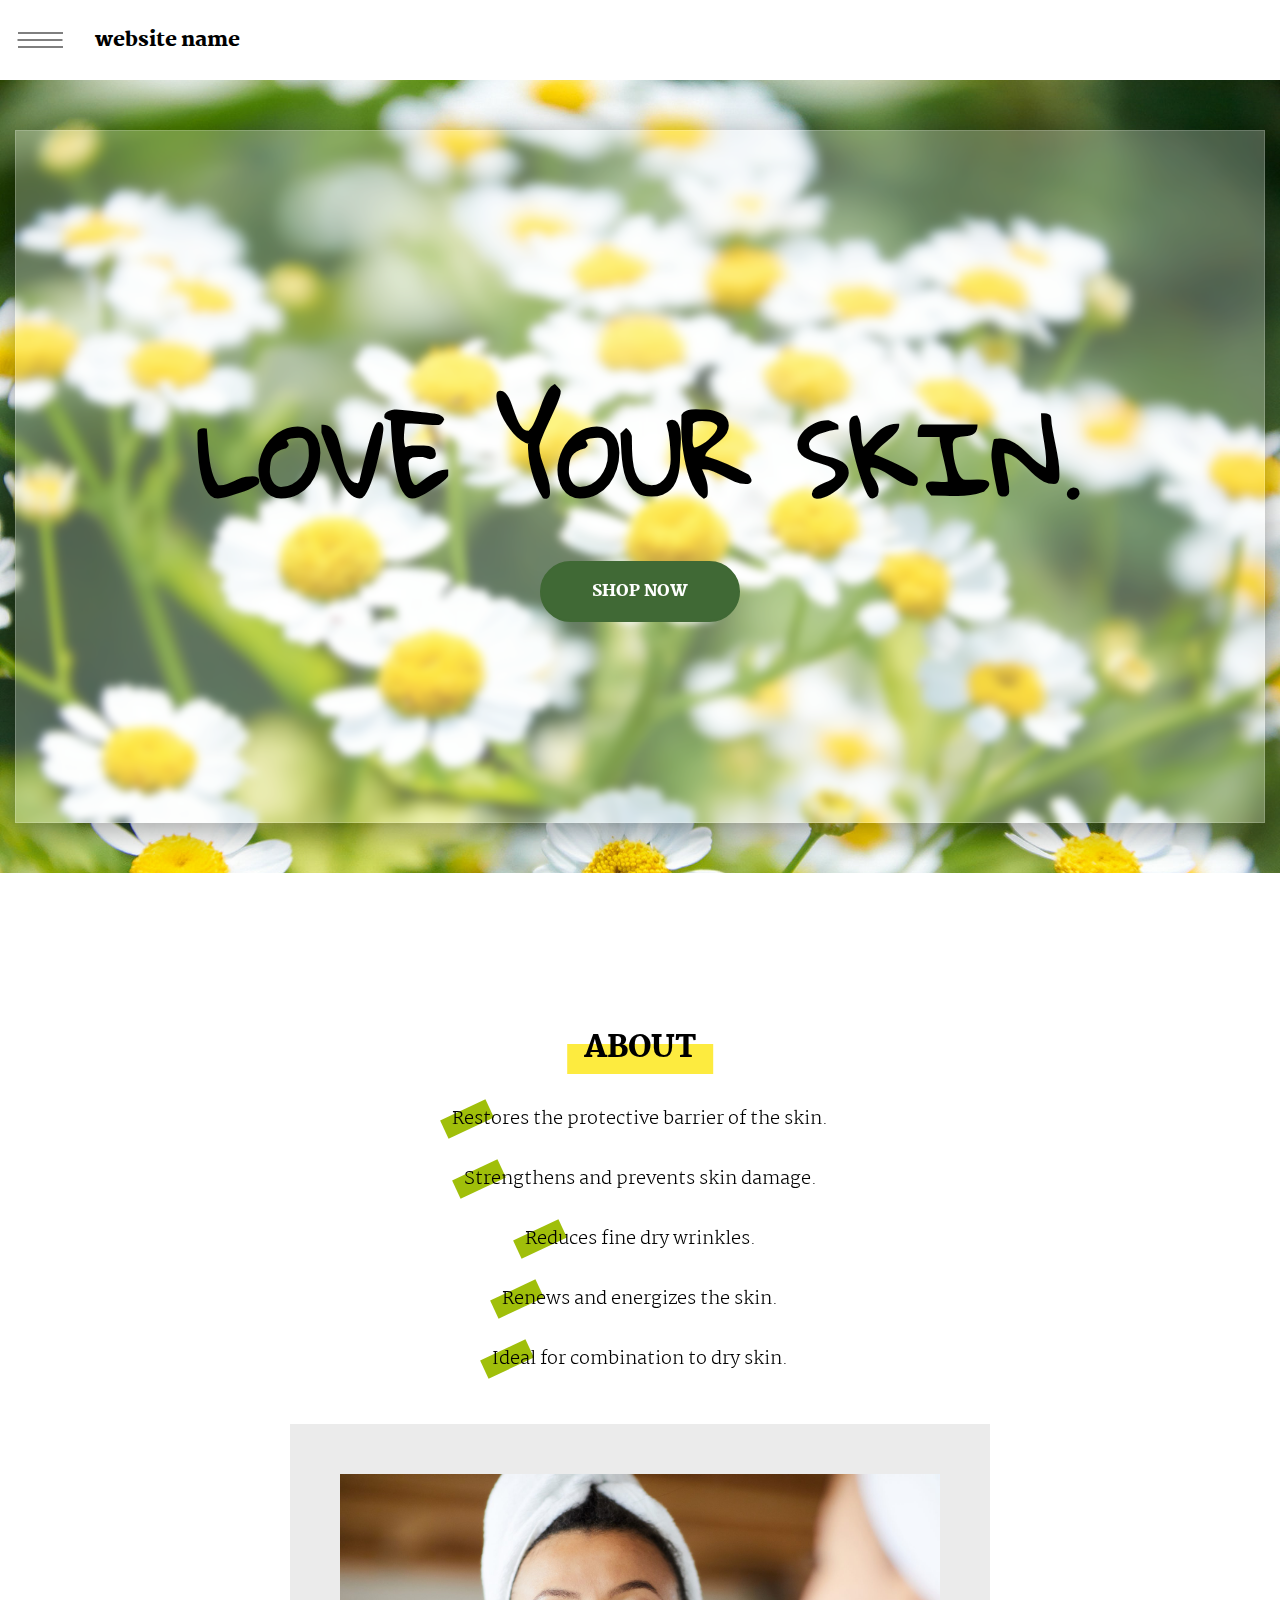
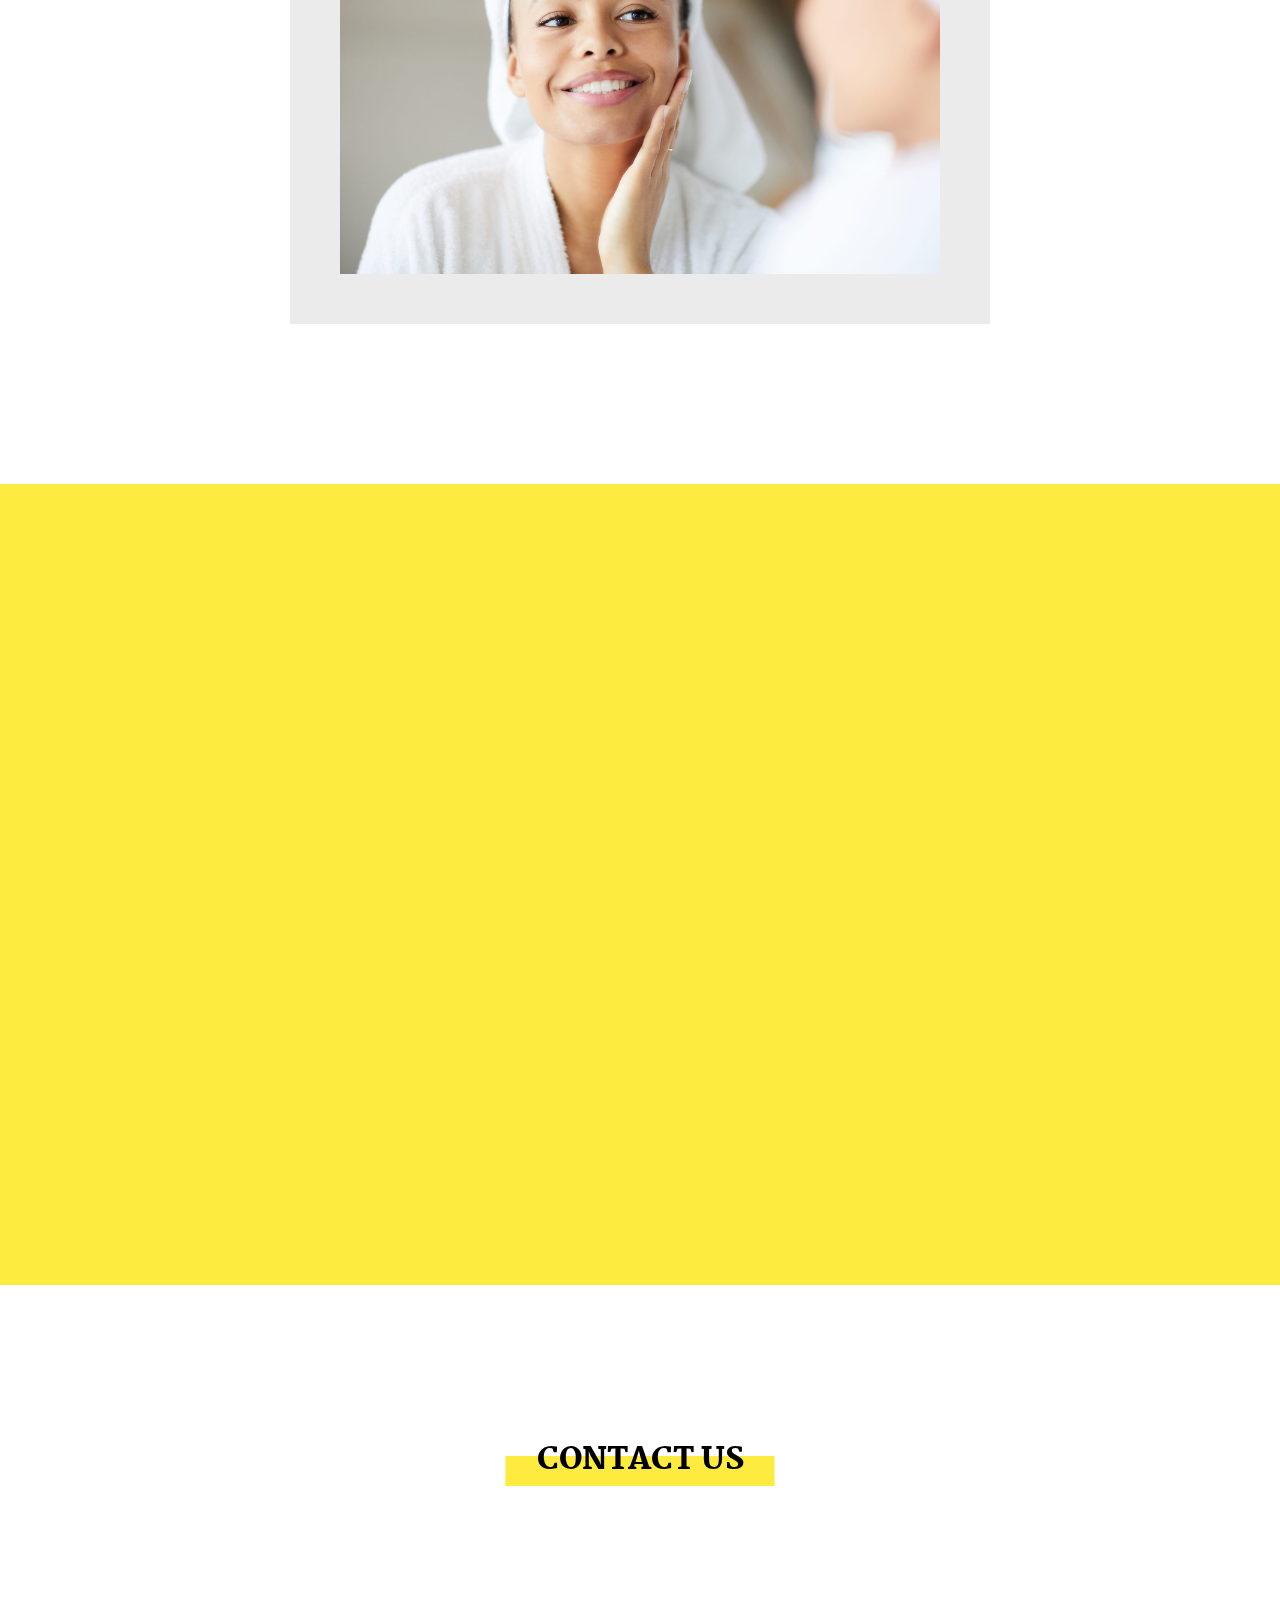
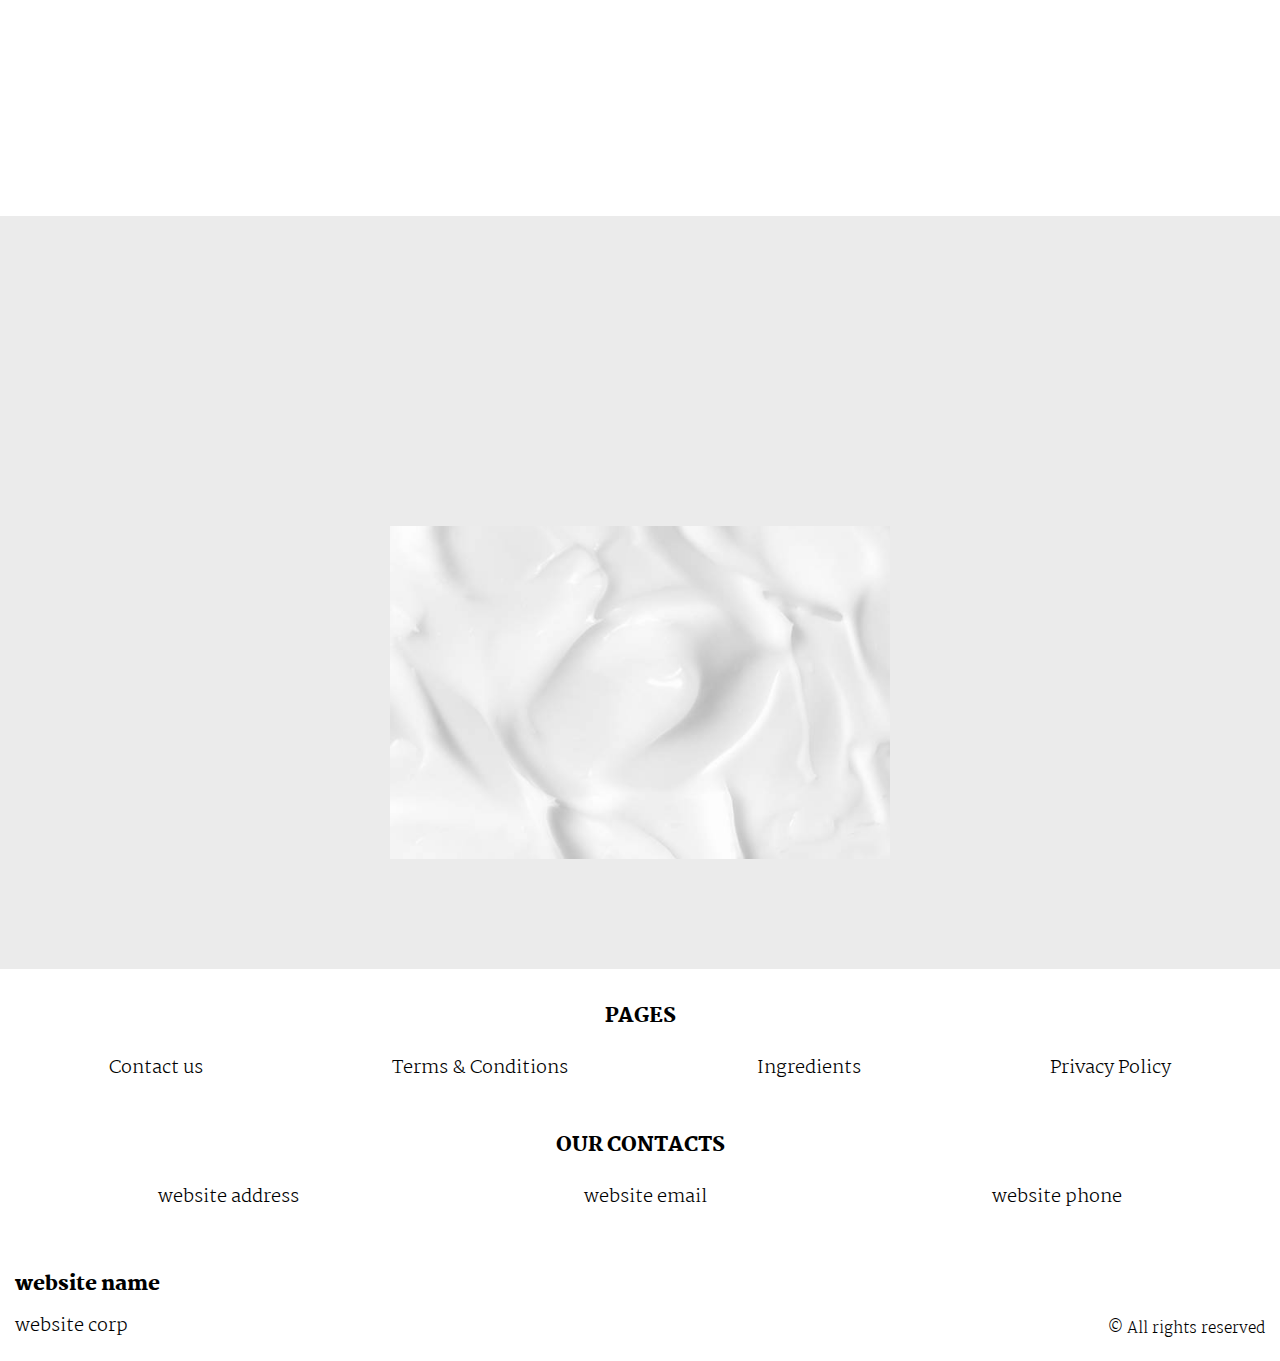
<file: index.html>
<!DOCTYPE html>
<html lang="en">

<head>
  <meta charset="UTF-8">
  <meta http-equiv="X-UA-Compatible" content="IE=edge">
  <meta name="viewport" content="width=device-width, initial-scale=1.0">
  <link rel="stylesheet" href="./css/style.css">
  <title></title>
</head>

<body class="home">


  <div class="header__wrapper">
    <div class="container">


      <header class="header">
        <div class="header__top">
          <div class="header__btn-block">
            <button class="header__btn js_menu-btn">
              <span></span>
            </button>
            <a href="./index.html" class="header__logo logo js_website-name"></a>
          </div>
          <div class="header__social-links-box">
            <a href="" class="social-link social-link-email js_website-email"></a>
            <a href="" class="social-link social-link-phone js_website-phone"></a>
          </div>

          <nav class="nav js_menu">
        
            
         
            <ul class="nav__list">
              <li class="nav__item">
                <a href="./contact.html" class="nav__link">Contact us</a>
              </li>
              <li class="nav__item">
                <a href="./ingredients.html" class="nav__link">Ingredients</a>
              </li>
              <li class="nav__item">
                <a href="./terms.html" class="nav__link">Terms & Conditions</a>
              </li>
              <li class="nav__item">
                <a href="./policy.html" class="nav__link">Privacy Policy</a>
              </li>
            </ul>
          </nav>

        </div>

      </header>

    </div>
  </div>
  <main class="main">
    <div class="section-wrapper hero__wrapper">
      <div class="container">
        <section class="section hero" data-aos="fade-up" data-aos-duration="1000">
       
          <h1 class="title">Love your skin.</h1>
          <a href="./buy.html" class="btn">shop now</a>
        </section>
      </div>
    </div>
    <div class="section-wrapper info__wrapper">
      <div class="container">
        <section class="section info">
          <h3 class="sub-title sub-title--after">About</h3>

          
          <ul class="info__list">
            <li class="info__item">
              <p class="text">Restores the protective barrier of the skin.</p>
            </li>
            <li class="info__item">
              <p class="text">Strengthens and prevents skin damage.</p>
            </li>
            <li class="info__item">
              <p class="text">Reduces fine dry wrinkles.</p>
            </li>
            <li class="info__item">
              <p class="text">Renews and energizes the skin.</p>
            </li>
            <li class="info__item">
              <p class="text">Ideal for combination to dry skin.</p>
            </li>
          </ul>
          <img src="./img/bg2.jpeg" alt="" class="img">
        </section>
      </div>
    </div>

    <div class="section-wrapper use__wrapper">
      <div class="container">
        <section class="use" data-aos="fade-up" data-aos-duration="1000">
          <h4 class="sub-title">HOW TO USE</h4>
          <div class="use__block">
            <img src="./img/bg3.jpg" alt="" class="img">
            <p class="text">Smooth evenly over your entire cleansed face and neck, paying special attention around the eye
              area and jawline.</p>

          </div>
       
        </section>
      </div>
    </div>

    <div class="section-wrapper contacts-section__wrapper">
      <div class="container">
        <section class="contacts-section">
          <h4 class="sub-title sub-title--after">Contact us</h4>
          <ul class="contacts-section__list">
            <li class="contacts-section__item" data-aos="fade-up" data-aos-duration="1000">

              <p class="text js_website-address"></p>
            </li>
            <li class="contacts-section__item" data-aos="fade-up" data-aos-duration="1000">
              
              <a href="" class="text contacts-section__link js_website-email"></a>
            </li>
            <li class="contacts-section__item" data-aos="fade-up" data-aos-duration="1000">
              
              <a href="" class="text contacts-section__link js_website-phone"></a>
            </li>
          </ul>
        </section>
      </div>
    </div>

   
    <div class="section-wrapper title-section__wrapper">
      <div class="container">
        <section class="title-section">
          <h4 class="title" data-aos="fade-up" data-aos-duration="1000">Lighter, brighter skin, <br>effortlessly.</h4>
           <img src="./img/bg4.jpeg" alt="" class="img">
        </section>
      </div>
    </div>
  



  </main>
  <div class="footer__wrapper">
    <div class="footer__sub-wrapper">
      <div class="container">
        <footer class="footer">
          <div class="footer__top">
  
            <div class="footer__block">
              <p class="footer__title">Pages</p>
              <ul class="footer__list">
                <li class="footer__item">
                  <a href="./contact.html" class="footer__link">Contact us</a>
                </li>
                <li class="footer__item">
                  <a href="./terms.html" class="footer__link">Terms & Conditions</a>
                </li>
                <li class="footer__item">
                  <a href="./ingredients.html" class="footer__link">Ingredients</a>
                </li>
              
                <li class="footer__item">
                  <a href="./policy.html" class="footer__link">Privacy Policy</a>
                </li>
              </ul>
            </div>

            <div class="footer__block">
              <p class="footer__title">Our Contacts</p>
              <ul class="footer__list">
                <li class="footer__item">
                  <span class="text text--mb js_website-address"></span>
                </li>
                <li class="footer__item">
                  <a href="" class="footer__link js_website-email"></a>
                </li>
                <li class="footer__item">
                  <a href="" class="footer__link js_website-phone"></a>
                </li>
              </ul>
            </div>
            <div class="footer__block footer__block--right">
              <div>
                <a href="./index.html" class="footer__logo logo js_website-name"></a>
                <p class="text js_website-corp"></p>
              </div>
 
              <span class="footer__span">© All rights reserved</span>
           
             
           
            </div>
  
          </div>
         
        </footer>
      </div>
    </div>
  
  </div>


  <script src="./js/menu.js"></script>
  <script src="./js/libs/aos.js"></script>
  <script src="./js/website-data.js"></script>
  <script>
    AOS.init();
  </script>


</body>

</html>
</file>
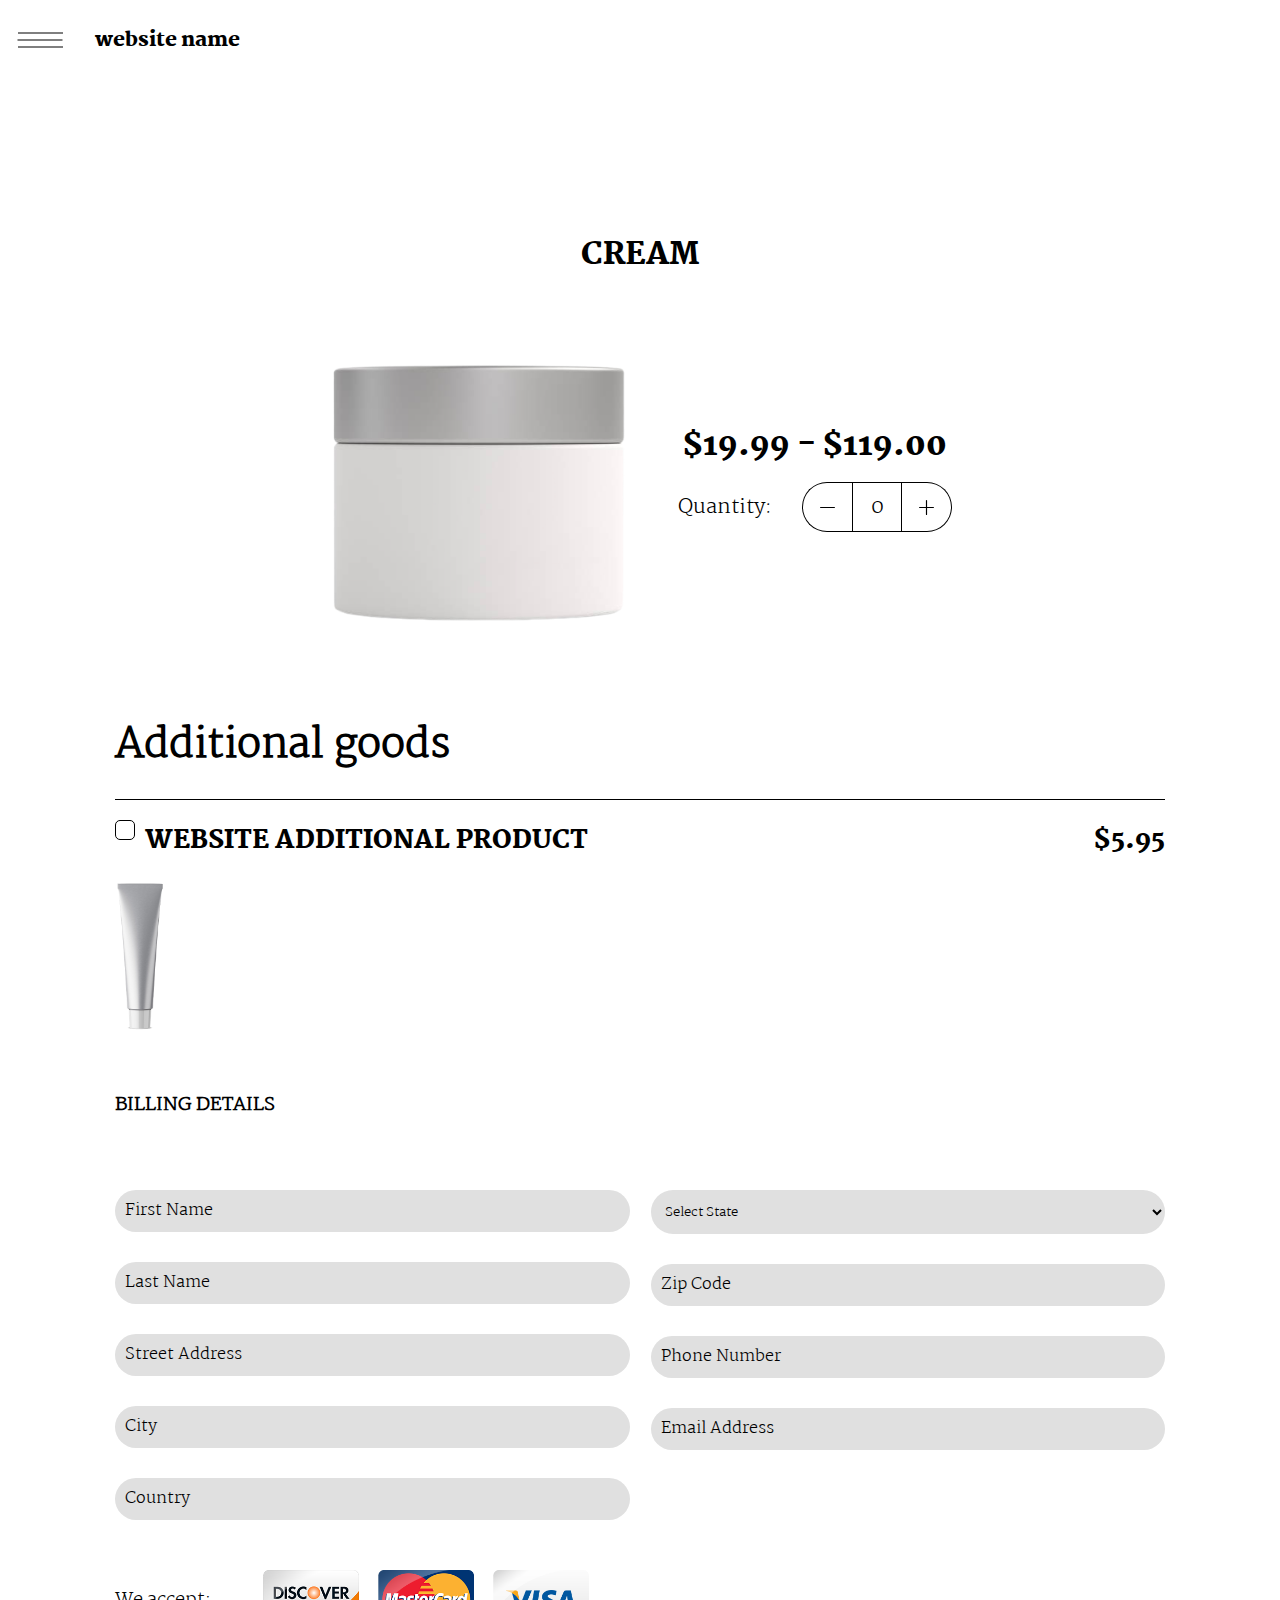
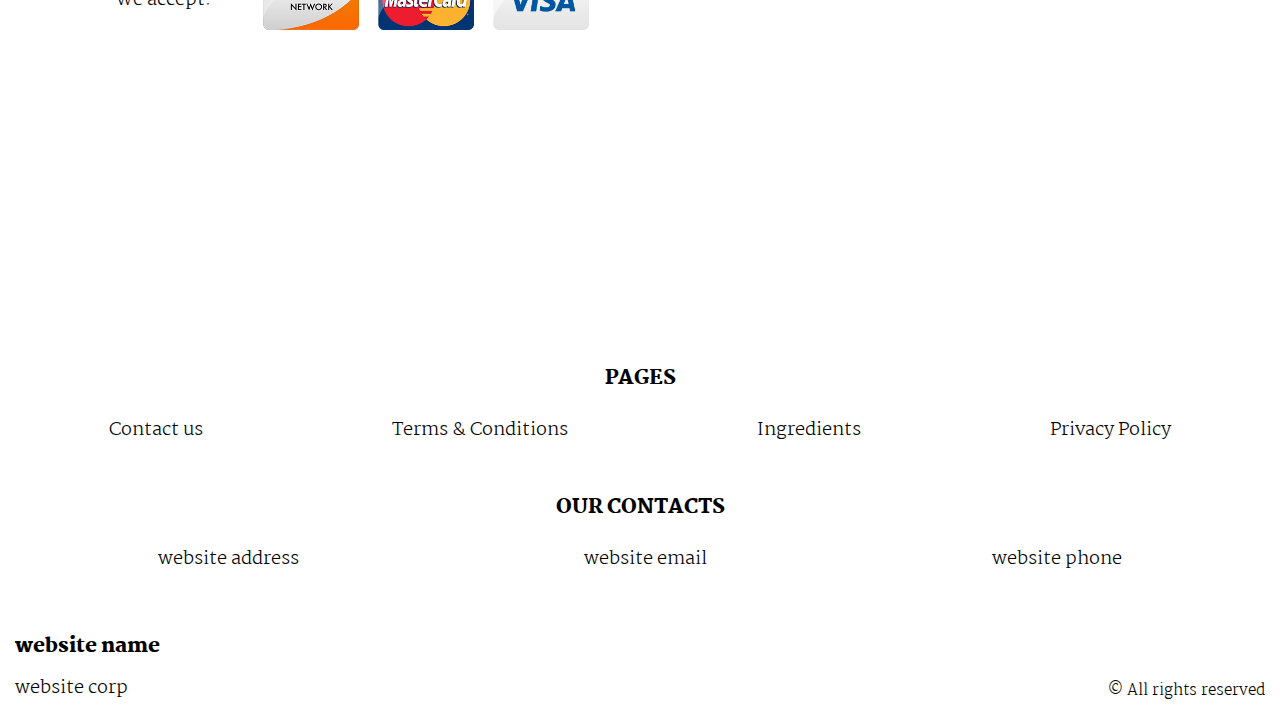
<file: buy.html>
<!DOCTYPE html>
<html lang="en">

<head>
    <meta charset="UTF-8">
    <meta http-equiv="X-UA-Compatible" content="IE=edge">
    <meta name="viewport" content="width=device-width, initial-scale=1.0">
    <link rel="stylesheet" href="./css/style.css">
    <title>(site_name)</title>
</head>

<body>

    <div class="header__wrapper">
        <div class="container">
    
    
          <header class="header">
            <div class="header__top">
              <div class="header__btn-block">
                <button class="header__btn js_menu-btn">
                  <span></span>
                </button>
                <a href="./index.html" class="header__logo logo js_website-name"></a>
              </div>
              <div class="header__social-links-box">
                <a href="" class="social-link social-link-email js_website-email"></a>
                <a href="" class="social-link social-link-phone js_website-phone"></a>
              </div>
    
              <nav class="nav js_menu">
            
                
             
                <ul class="nav__list">
                  <li class="nav__item">
                    <a href="./contact.html" class="nav__link">Contact us</a>
                  </li>
                  <li class="nav__item">
                    <a href="./ingredients.html" class="nav__link">Ingredients</a>
                  </li>
                  <li class="nav__item">
                    <a href="./terms.html" class="nav__link">Terms & Conditions</a>
                  </li>
                  <li class="nav__item">
                    <a href="./policy.html" class="nav__link">Privacy Policy</a>
                  </li>
                </ul>
              </nav>
    
            </div>
    
          </header>
    
        </div>
      </div>
    <main class="main">
        <div class="container">
        
                <section class="buy">
                    <h1 class="sub-title">Cream</h1>
                    <div class="buy__flex">
                        <img src="./img/sm2.png" class="buy__img" />
                        <div class="buy__text-block">
                            <h2 class="sub-title sub-title--mb"><span style="display: inline-block" class="js_price">$19.99 - $119.00</span></h2>
                            <div id="quantity" class="quantity">
                                <label class="quantity_label">Quantity:
                                    <div class="quantity_label-box">
                                        <div class="quantity_label-btn quantity_label-prev js_quantity_prev">
                                            <svg class="buy__icon" xmlns="http://www.w3.org/2000/svg"
                                                xmlns:xlink="http://www.w3.org/1999/xlink" x="0px" y="0px"
                                                viewBox="0 0 512 512" style="enable-background:new 0 0 512 512;"
                                                xml:space="preserve">
                                                <g>
                                                    <g>
                                                        <path
                                                            d="M492,236H20c-11.046,0-20,8.954-20,20c0,11.046,8.954,20,20,20h472c11.046,0,20-8.954,20-20S503.046,236,492,236z" />
                                                    </g>
                                                </g>
                                            </svg>
                                        </div>
                                        <input type="number" min="0" size="3" maxlength="3"
                                            class="quantity__input js_quantity" value="0" data-line-id="1" max="10" readonly>
                                        <div class="quantity_label-btn quantity_label-next js_quantity_next">
                                            <svg class="buy__icon" xmlns="http://www.w3.org/2000/svg"
                                                xmlns:xlink="http://www.w3.org/1999/xlink" x="0px" y="0px"
                                                viewBox="0 0 512 512" style="enable-background:new 0 0 512 512;"
                                                xml:space="preserve">
                                                <g>
                                                    <g>
                                                        <path
                                                            d="M492,236H276V20c0-11.046-8.954-20-20-20c-11.046,0-20,8.954-20,20v216H20c-11.046,0-20,8.954-20,20s8.954,20,20,20h216
                                                            v216c0,11.046,8.954,20,20,20s20-8.954,20-20V276h216c11.046,0,20-8.954,20-20C512,244.954,503.046,236,492,236z" />
                                                    </g>
                                                </g>
                                            </svg>
                                        </div>
                                    </div>
                                </label>
                            </div>
                        </div>
                    </div>
       
                    <div class="main-form__wrapper">
                        <div class="form__wrapper ">
                            <div class="form">
                            
    
                                <div>
                                    <h3 class="form__title">Additional goods</h3>
                                    <div class="case-block">
                                        <div class="checkbox__label-wrap">
                                            <div>
                                                <input class="checkbox js_additional" type="checkbox"
                                                    id="additional__checkbox" />
                                                <label class="checkbox__label" for="additional__checkbox"><span
                                                        class="bold"><span class="js_website-add"></span></span></label>
                                            </div>
                                            <div class="label-block">
                                                <span class="bold">$5.95</span>
                                            </div>
                                        </div>
                                        <img src="./img/sm.png" alt="silicone case" class="silicone_case_img" />
                                    </div>
                                </div>
                            </div>
                        </div>
    
    
                        <form class="order-form js_form" id="order_form">
                            <h3 class="form__subtitle">Billing Details</h3>
                            <div class="fl-form">
                                <div class="form_group-flex">
                                    <div class="form-group_block">
                                        <div class="form-group">
                                            <label class="js_label">
                                                <input type="text" class="form-control js_input" data-role="required" name="first_name" placeholder="First Name">
                                            </label>
                                        </div>
    
                                        <div class="form-group">
                                            <label class="js_label">
                                                <input type="text" class="form-control js_input" data-role="required" name="last_name" placeholder="Last Name">
                                            </label>
                                        </div>
    
    
                                        <div class="form-group">
                                            <label class="js_label">
                                                <input type="text" class="form-control js_input" data-role="address" name="address" placeholder="Street Address">
                                            </label>
                                        </div>
                                        <div class="form-group">
                                            <label class="js_label">
                                                <input type="text" class="form-control js_input" data-role="city" name="city" placeholder="City">
                                            </label>
                                        </div>
                                        <div class="form-group">
                                            <label class="js_label">
                                                <input type="text" class="form-control js_input" data-role="country" name="country" placeholder="Country">
                                            </label>
                                        </div>
                                    </div>
                                    <div class="form-group_block">
                                        <div class="form-group">
                                            <label class="js_label">
    
                                            <select name="state" class="form-control js_select js_input">
                                                <option selected="" disabled="">Select State</option>
                                                <option value="AL">Alabama</option>
                                                <option value="AK">Alaska</option>
                                                <option value="AZ">Arizona</option>
                                                <option value="AR">Arkansas</option>
                                                <option value="CA">California</option>
                                                <option value="CO">Colorado</option>
                                                <option value="CT">Connecticut</option>
                                                <option value="DE">Delaware</option>
                                                <option value="DC">District Of Columbia</option>
                                                <option value="FL">Florida</option>
                                                <option value="GA">Georgia</option>
                                                <option value="HI">Hawaii</option>
                                                <option value="ID">Idaho</option>
                                                <option value="IL">Illinois</option>
                                                <option value="IN">Indiana</option>
                                                <option value="IA">Iowa</option>
                                                <option value="KS">Kansas</option>
                                                <option value="KY">Kentucky</option>
                                                <option value="LA">Louisiana</option>
                                                <option value="ME">Maine</option>
                                                <option value="MD">Maryland</option>
                                                <option value="MA">Massachusetts</option>
                                                <option value="MI">Michigan</option>
                                                <option value="MN">Minnesota</option>
                                                <option value="MS">Mississippi</option>
                                                <option value="MO">Missouri</option>
                                                <option value="MT">Montana</option>
                                                <option value="NE">Nebraska</option>
                                                <option value="NV">Nevada</option>
                                                <option value="NH">New Hampshire</option>
                                                <option value="NJ">New Jersey</option>
                                                <option value="NM">New Mexico</option>
                                                <option value="NY">New York</option>
                                                <option value="NC">North Carolina</option>
                                                <option value="ND">North Dakota</option>
                                                <option value="OH">Ohio</option>
                                                <option value="OK">Oklahoma</option>
                                                <option value="OR">Oregon</option>
                                                <option value="PA">Pennsylvania</option>
                                                <option value="RI">Rhode Island</option>
                                                <option value="SC">South Carolina</option>
                                                <option value="SD">South Dakota</option>
                                                <option value="TN">Tennessee</option>
                                                <option value="TX">Texas</option>
                                                <option value="UT">Utah</option>
                                                <option value="VT">Vermont</option>
                                                <option value="VA">Virginia</option>
                                                <option value="WA">Washington</option>
                                                <option value="WV">West Virginia</option>
                                                <option value="WI">Wisconsin</option>
                                                <option value="WY">Wyoming</option>
                                            </select>
                                        </label>
                                        </div>
                                        <div class="form-group">
                                            <label class="js_label">
                                                <input type="number" class="form-control js_input js_input-limit"  data-limit="5" data-role="zip" name="zip" placeholder="Zip Code">
                                            </label>
                                        </div>
                                        <div class="form-group">
                                            <label class="js_label">
                                                <input type="number" class="form-control js_input js_input-limit" data-limit="10" data-role="phone" name="phone" placeholder="Phone Number">
                                            </label>
                                        </div>
                                        <div class="form-group">
                                            <label class="js_label">
                                                <input type="email" class="form-control js_input" data-role="email" name="email" placeholder="Email Address">
                                            </label>
                                        </div>
                                    </div>
                                </div>
                                <div class="accept__box">
                                    <p class="text">We accept:</p>
                                    <ul class="accept__list">
                                      <li class="accept__item">
                                        <img src="./img/discover.png" alt="" class="accept__img">
                                      </li>
                                      <li class="accept__item">
                                        <img src="./img/mastercard.png" alt="" class="accept__img">
                                      </li>
                                      <li class="accept__item">
                                        <img src="./img/visa.png" alt="" class="accept__img">
                                      </li>
                                    </ul>
                                  </div>
                            </div>
                            <div class="form-btn js_form-btn">
                                <div class="form__title-box js_form__title-box">
                                    <p class="bold">Item</p>
                                    <p class="bold">Amount</p>
                                </div>
                                <div class="label-block total js_total">
                                    <span id="chosen" class="bold">
                                        <span class="js_bottom-quantity"></span>
                                        <span>cream</span>
                                    </span>
                                    <span id="chosen_price" class="bold">$0.00</span>
    
                                </div>
                                <div id="silicone_case" class="label-block form-pd">
                                 
                                        <span class="text text-up bold js_website-add"></span>
                                        <span class="bold">$5.95</span>
                                 
                                </div>
                                <div id="total_block" class="label-block form-pd js_total_1">
                                   
                                        <span class="bold"> Total</span>
                                        <span id="total_1" class="bold">$0.00</span>
                             
                                </div>
                                <br>
                                <br>
                                <div class="bottom-bottom-block js_bottom-bottom-block">
                                    <div id="terms">
                                        <input type="checkbox" name="terms_text" id="terms_text" class="checkbox">
                                        <label for="terms_text" class="checkbox__label">
                                            <div class="rules">
                                                By placing an order with us, you agree to our full <a class="link"
                                                    href="./terms.html">Terms And Conditions</a> &
                                                <a class="link" href="./policy.html">Privacy Policy</a>, which
                                                explain that you will be
                                                charged <span id="terms_price">$0.00</span><span id="express_terms"> +
                                                    $5.95 <span class="js_website-add"></span></span> = <span id="total_2">
                                                    $0.00 </span><span id="handling">
                                                        (No Shipping and handling costs. Your order will be shipped in 3-5 days via USPS)</span>. To cancel your order, please call our
                                                Customer
                                                Service to free number at <a href="" class="link js_website-phone"></a> or email us at
                                                <a href="" class="link js_website-email"></a>.
                                                You will see a charge from
                                                <span class="js_website-desc"></span>
                                                on your bank statement. 
                                            </div>
                                        </label>
                                    </div>
                                    <br />
    
                                    <button type="submit" id="place_order" class="btn js_form-submit-btn"><span>Place order</span></button>
                                </div>
                            </div>
    
    
                        </form>
                    </div>
                </section>
    
        </div>
    </main>
    <div class="footer__wrapper">
        <div class="footer__sub-wrapper">
          <div class="container">
            <footer class="footer">
              <div class="footer__top">
      
                <div class="footer__block">
                  <p class="footer__title">Pages</p>
                  <ul class="footer__list">
                    <li class="footer__item">
                      <a href="./contact.html" class="footer__link">Contact us</a>
                    </li>
                    <li class="footer__item">
                      <a href="./terms.html" class="footer__link">Terms & Conditions</a>
                    </li>
                    <li class="footer__item">
                      <a href="./ingredients.html" class="footer__link">Ingredients</a>
                    </li>
                  
                    <li class="footer__item">
                      <a href="./policy.html" class="footer__link">Privacy Policy</a>
                    </li>
                  </ul>
                </div>
    
                <div class="footer__block">
                  <p class="footer__title">Our Contacts</p>
                  <ul class="footer__list">
                    <li class="footer__item">
                      <span class="text text--mb js_website-address"></span>
                    </li>
                    <li class="footer__item">
                      <a href="" class="footer__link js_website-email"></a>
                    </li>
                    <li class="footer__item">
                      <a href="" class="footer__link js_website-phone"></a>
                    </li>
                  </ul>
                </div>
                <div class="footer__block footer__block--right">
                  <div>
                    <a href="./index.html" class="footer__logo logo js_website-name"></a>
                    <p class="text js_website-corp"></p>
                  </div>
     
                  <span class="footer__span">© All rights reserved</span>
               
                 
               
                </div>
      
              </div>
             
            </footer>
          </div>
        </div>
      
      </div>

    <script src="./js/menu.js"></script>
    <script src="./js/buy.js"></script>
    <script src="./js/website-data.js"></script>



    <script type="module" src="./js/validation/cards.js"></script>
    <script type="module" src="./js/validation/creditcard.js"></script>
    <script type="module" src="./js/validation/validation.js"></script>
</body>

</html>
</file>
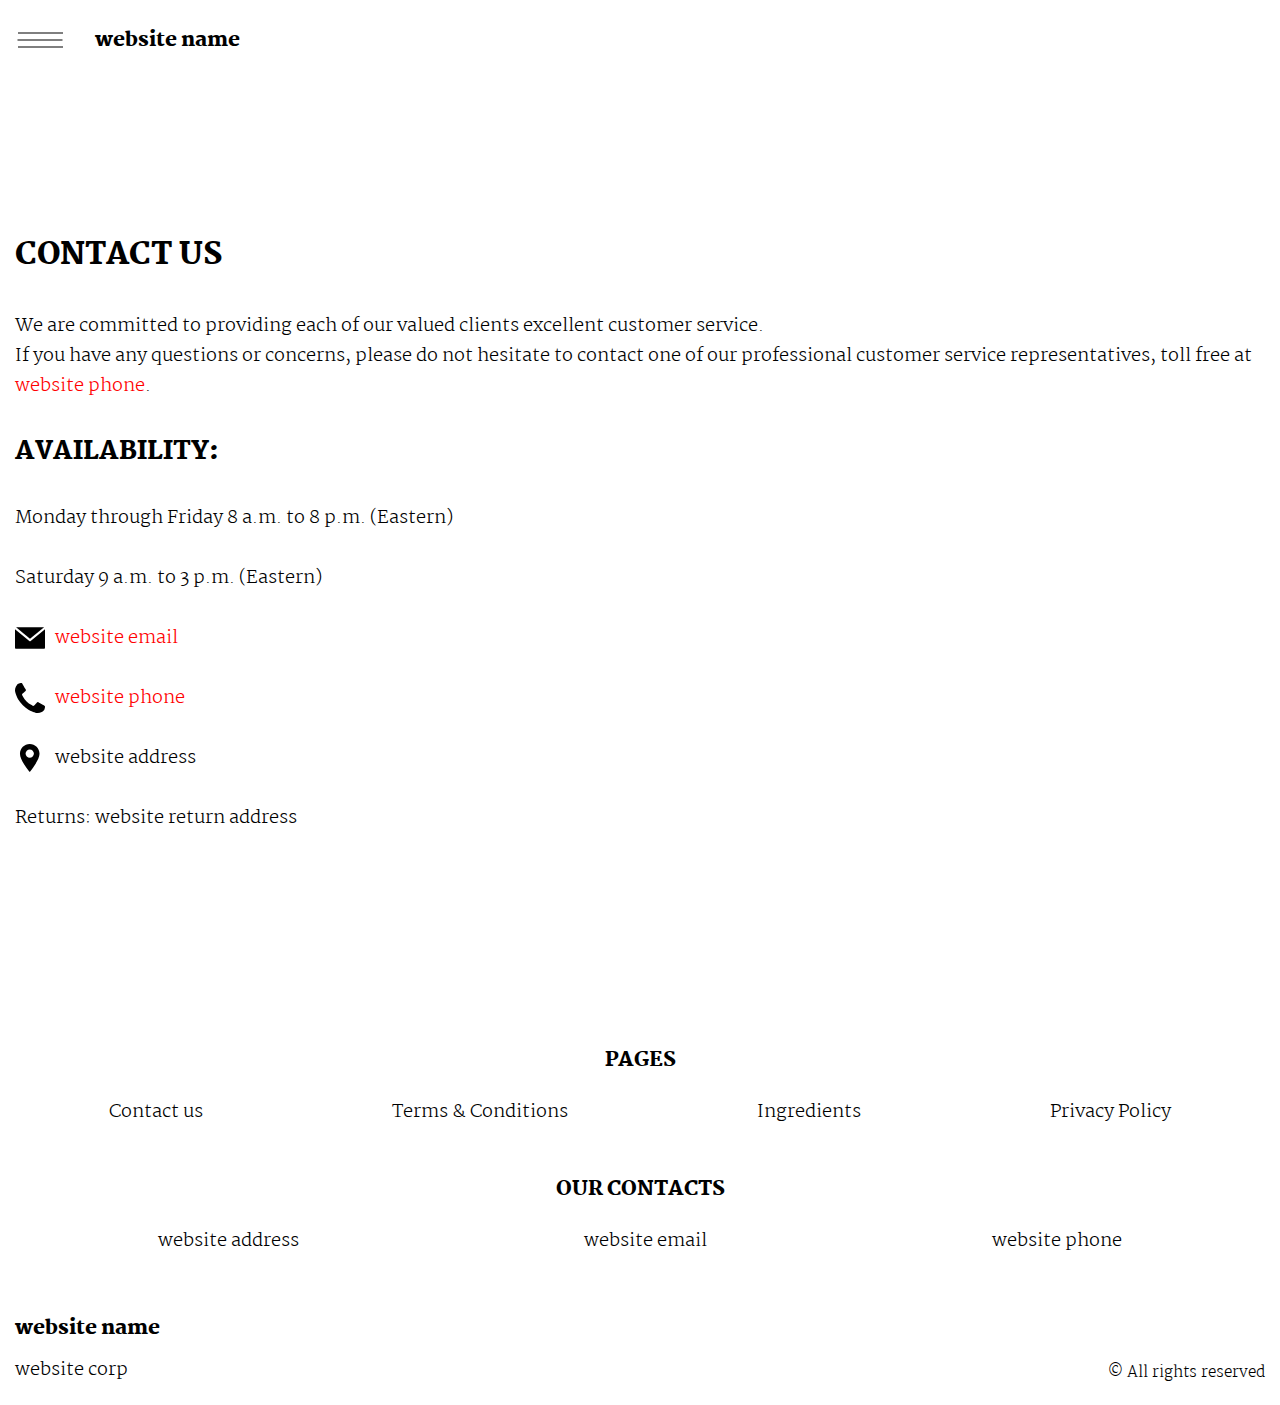
<file: contact.html>
<!DOCTYPE html>
<html lang="en">

<head>
    <meta charset="UTF-8">
    <meta http-equiv="X-UA-Compatible" content="IE=edge">
    <meta name="viewport" content="width=device-width, initial-scale=1.0">
    <link rel="stylesheet" href="./css/style.css">
    <title>(site_name)</title>
</head>

<body>
  <div class="header__wrapper">
    <div class="container">


      <header class="header">
        <div class="header__top">
          <div class="header__btn-block">
            <button class="header__btn js_menu-btn">
              <span></span>
            </button>
            <a href="./index.html" class="header__logo logo js_website-name"></a>
          </div>
          <div class="header__social-links-box">
            <a href="" class="social-link social-link-email js_website-email"></a>
            <a href="" class="social-link social-link-phone js_website-phone"></a>
          </div>

          <nav class="nav js_menu">
        
            
         
            <ul class="nav__list">
              <li class="nav__item">
                <a href="./contact.html" class="nav__link">Contact us</a>
              </li>
              <li class="nav__item">
                <a href="./ingredients.html" class="nav__link">Ingredients</a>
              </li>
              <li class="nav__item">
                <a href="./terms.html" class="nav__link">Terms & Conditions</a>
              </li>
              <li class="nav__item">
                <a href="./policy.html" class="nav__link">Privacy Policy</a>
              </li>
            </ul>
          </nav>

        </div>

      </header>

    </div>
  </div>

    <main class="main">
        <div class="container">
            <section class="text-section">
           
                <h1 class="sub-title">Contact us</h1>
                <p class="text">We are committed to providing each of our valued clients excellent customer
                    service. <br>If you have any questions or concerns, please do not hesitate to contact one of our
                    professional customer service representatives, toll free at <a href="" class="link js_website-phone"></a>.</p>
                <p class="text"><span class="bold">Availability:</span> </p>
                <p class="text">Monday through Friday 8 a.m. to 8 p.m. (Eastern)</p>
                <p class="text">Saturday 9 a.m. to 3 p.m. (Eastern)</p>
  
                    <p class="text contact__text">
                        <svg class="contact__icon"  xmlns="http://www.w3.org/2000/svg"
                        xmlns:xlink="http://www.w3.org/1999/xlink" x="0px" y="0px" viewBox="0 0 477.867 477.867"
                        style="enable-background:new 0 0 477.867 477.867;" xml:space="preserve">
                        <g>
                            <g>
                                <path
                                    d="M460.8,68.267H17.067l221.867,182.75L463.309,68.779C462.488,68.539,461.649,68.368,460.8,68.267z" />
                            </g>
                        </g>
                        <g>
                            <g>
                                <path d="M249.702,286.31c-6.288,5.149-15.335,5.149-21.623,0L0,98.406v294.127c0,9.426,7.641,17.067,17.067,17.067H460.8
			                        c9.426,0,17.067-7.641,17.067-17.067V100.932L249.702,286.31z" />
                            </g>
                        </g>
                    </svg>
                        <a class="link js_website-email" target="_blank" href=""></a>
                    </p>
                   

                    <p class="text contact__text">
                        <svg class="contact__icon" 
                        xmlns="http://www.w3.org/2000/svg" xmlns:xlink="http://www.w3.org/1999/xlink" x="0px"
                        y="0px" viewBox="0 0 401.998 401.998"
                        style="enable-background:new 0 0 401.998 401.998;" xml:space="preserve">
                        <g>
                            <path
                                d="M401.129,311.475c-1.137-3.426-8.371-8.473-21.697-15.129c-3.61-2.098-8.754-4.949-15.41-8.566
                                    c-6.662-3.617-12.709-6.95-18.13-9.996c-5.432-3.045-10.521-5.995-15.276-8.846c-0.76-0.571-3.139-2.234-7.136-5
                                    c-4.001-2.758-7.375-4.805-10.14-6.14c-2.759-1.327-5.473-1.995-8.138-1.995c-3.806,0-8.56,2.714-14.268,8.135
                                    c-5.708,5.428-10.944,11.324-15.7,17.706c-4.757,6.379-9.802,12.275-15.126,17.7c-5.332,5.427-9.713,8.138-13.135,8.138
                                    c-1.718,0-3.86-0.479-6.427-1.424c-2.566-0.951-4.518-1.766-5.858-2.423c-1.328-0.671-3.607-1.999-6.845-4.004
                                    c-3.244-1.999-5.048-3.094-5.428-3.285c-26.075-14.469-48.438-31.029-67.093-49.676c-18.649-18.658-35.211-41.019-49.676-67.097
                                    c-0.19-0.381-1.287-2.19-3.284-5.424c-2-3.237-3.333-5.518-3.999-6.854c-0.666-1.331-1.475-3.283-2.425-5.852
                                    s-1.427-4.709-1.427-6.424c0-3.424,2.713-7.804,8.138-13.134c5.424-5.327,11.326-10.373,17.7-15.128
                                    c6.379-4.755,12.275-9.991,17.701-15.699c5.424-5.711,8.136-10.467,8.136-14.273c0-2.663-0.666-5.378-1.997-8.137
                                    c-1.332-2.765-3.378-6.139-6.139-10.138c-2.762-3.997-4.427-6.374-4.999-7.139c-2.852-4.755-5.799-9.846-8.848-15.271
                                    c-3.049-5.424-6.377-11.47-9.995-18.131c-3.615-6.658-6.468-11.799-8.564-15.415C98.986,9.233,93.943,1.997,90.516,0.859
                                    C89.183,0.288,87.183,0,84.521,0c-5.142,0-11.85,0.95-20.129,2.856c-8.282,1.903-14.799,3.899-19.558,5.996
                                    c-9.517,3.995-19.604,15.605-30.264,34.826C4.863,61.566,0.01,79.271,0.01,96.78c0,5.135,0.333,10.131,0.999,14.989
                                    c0.666,4.853,1.856,10.326,3.571,16.418c1.712,6.09,3.093,10.614,4.137,13.56c1.045,2.948,2.996,8.229,5.852,15.845
                                    c2.852,7.614,4.567,12.275,5.138,13.988c6.661,18.654,14.56,35.307,23.695,49.964c15.03,24.362,35.541,49.539,61.521,75.521
                                    c25.981,25.98,51.153,46.49,75.517,61.526c14.655,9.134,31.314,17.032,49.965,23.698c1.714,0.568,6.375,2.279,13.986,5.141
                                    c7.614,2.854,12.897,4.805,15.845,5.852c2.949,1.048,7.474,2.43,13.559,4.145c6.098,1.715,11.566,2.905,16.419,3.576
                                    c4.856,0.657,9.853,0.996,14.989,0.996c17.508,0,35.214-4.856,53.105-14.562c19.219-10.656,30.826-20.745,34.823-30.269
                                    c2.102-4.754,4.093-11.273,5.996-19.555c1.909-8.278,2.857-14.985,2.857-20.126C401.99,314.814,401.703,312.819,401.129,311.475z" />
                        </g>
                    </svg>
                        <a href="" class="link js_website-phone"></a>
                    </p>


                <p class="text contact__text">
                    <svg class="contact__icon" viewBox="-119 -21 682 682.66669"
                    xmlns="http://www.w3.org/2000/svg">
                   <path
                       d="m216.210938 0c-122.664063 0-222.460938 99.796875-222.460938 222.460938 0 154.175781 222.679688 417.539062 222.679688 417.539062s222.242187-270.945312 222.242187-417.539062c0-122.664063-99.792969-222.460938-222.460937-222.460938zm67.121093 287.597656c-18.507812 18.503906-42.8125 27.757813-67.121093 27.757813-24.304688 0-48.617188-9.253907-67.117188-27.757813-37.011719-37.007812-37.011719-97.226562 0-134.238281 17.921875-17.929687 41.761719-27.804687 67.117188-27.804687 25.355468 0 49.191406 9.878906 67.121093 27.804687 37.011719 37.011719 37.011719 97.230469 0 134.238281zm0 0" />
               </svg>
              
                    <span class="js_website-address"></span>
                </p>
                <p class="text">Returns: <span class="js_website-return-address"></span></p>
           
        </section>
        </div>
    </main>

    <div class="footer__wrapper">
      <div class="footer__sub-wrapper">
        <div class="container">
          <footer class="footer">
            <div class="footer__top">
    
              <div class="footer__block">
                <p class="footer__title">Pages</p>
                <ul class="footer__list">
                  <li class="footer__item">
                    <a href="./contact.html" class="footer__link">Contact us</a>
                  </li>
                  <li class="footer__item">
                    <a href="./terms.html" class="footer__link">Terms & Conditions</a>
                  </li>
                  <li class="footer__item">
                    <a href="./ingredients.html" class="footer__link">Ingredients</a>
                  </li>
                
                  <li class="footer__item">
                    <a href="./policy.html" class="footer__link">Privacy Policy</a>
                  </li>
                </ul>
              </div>
  
              <div class="footer__block">
                <p class="footer__title">Our Contacts</p>
                <ul class="footer__list">
                  <li class="footer__item">
                    <span class="text text--mb js_website-address"></span>
                  </li>
                  <li class="footer__item">
                    <a href="" class="footer__link js_website-email"></a>
                  </li>
                  <li class="footer__item">
                    <a href="" class="footer__link js_website-phone"></a>
                  </li>
                </ul>
              </div>
              <div class="footer__block footer__block--right">
                <div>
                  <a href="./index.html" class="footer__logo logo js_website-name"></a>
                  <p class="text js_website-corp"></p>
                </div>
   
                <span class="footer__span">© All rights reserved</span>
             
               
             
              </div>
    
            </div>
           
          </footer>
        </div>
      </div>
    
    </div>
    <script src="./js/menu.js"></script>
    <script src="./js/website-data.js"></script>
</body>

</html>
</file>
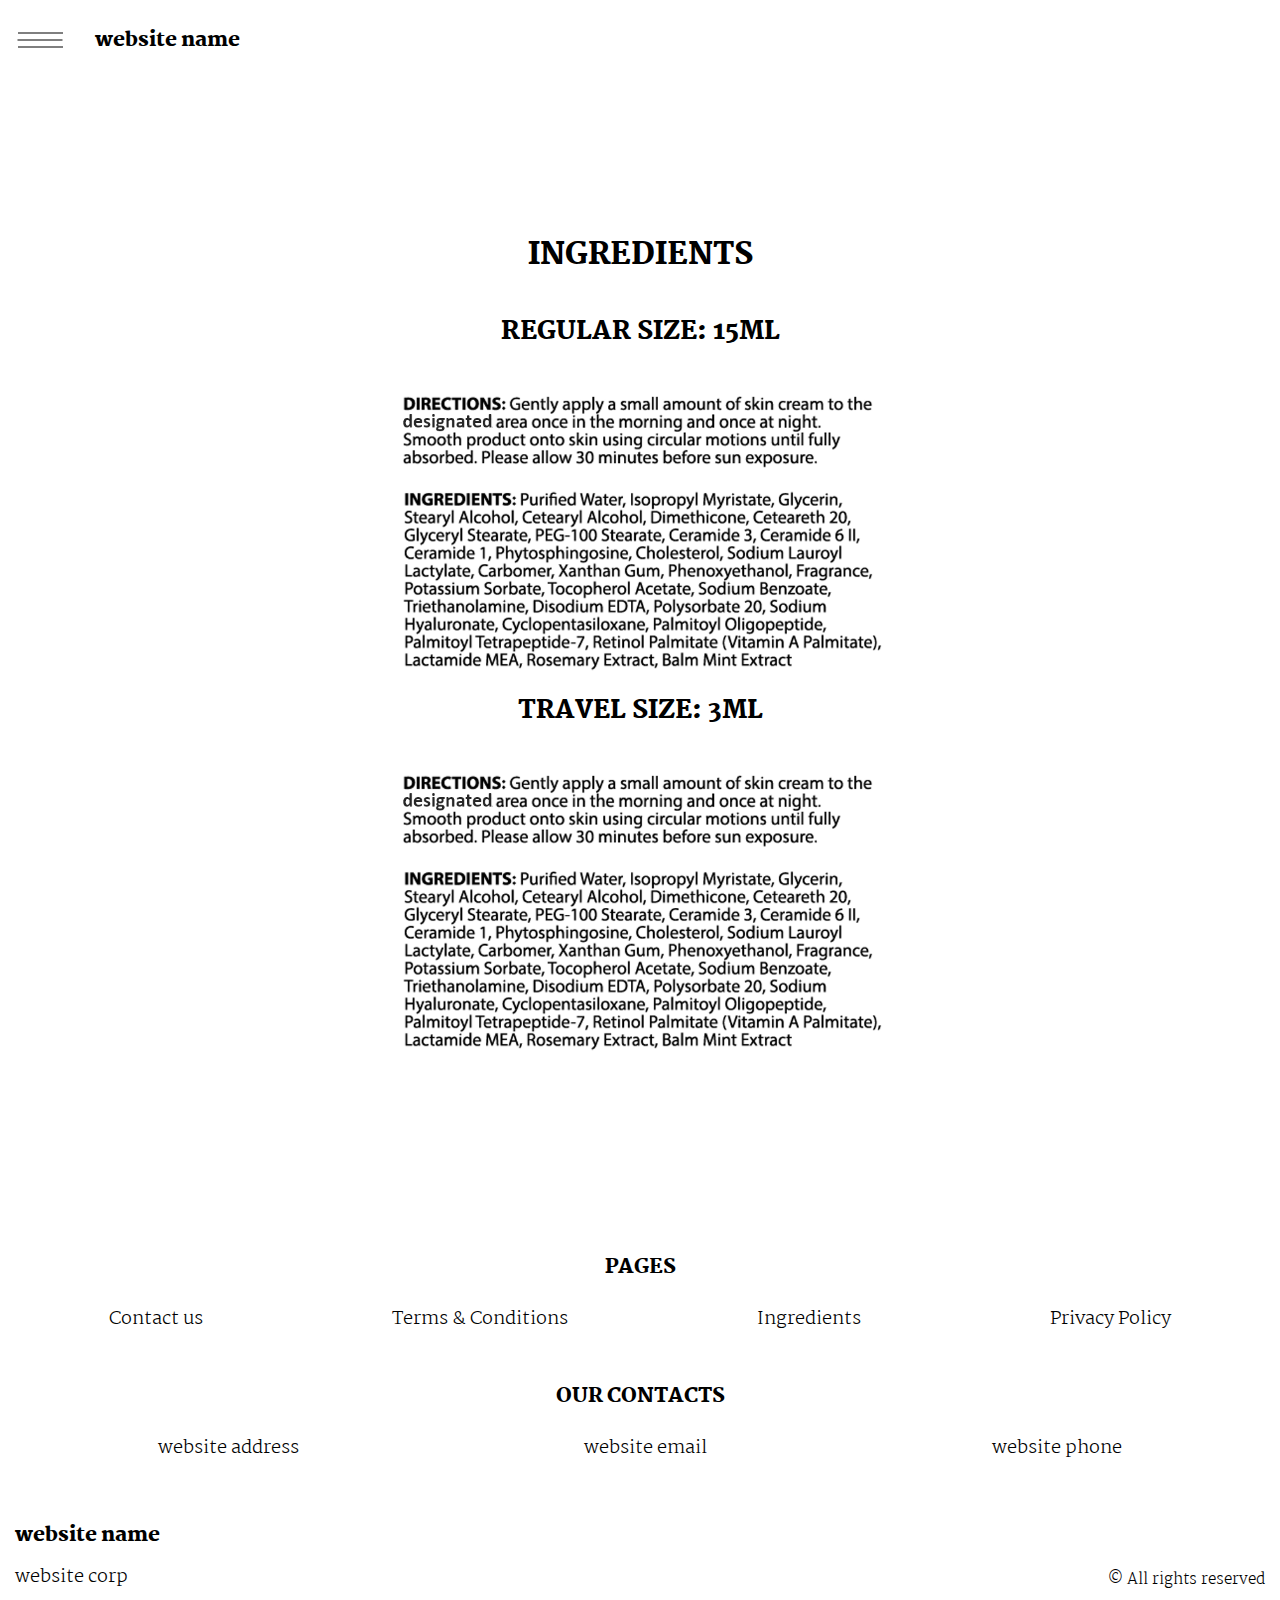
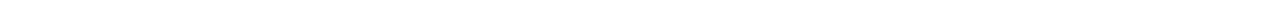
<file: ingredients.html>
<!DOCTYPE html>
<html lang="en">

<head>
    <meta charset="UTF-8">
    <meta http-equiv="X-UA-Compatible" content="IE=edge">
    <meta name="viewport" content="width=device-width, initial-scale=1.0">
    <link rel="stylesheet" href="./css/style.css">
    <title></title>
</head>

<body>

  <div class="header__wrapper">
    <div class="container">


      <header class="header">
        <div class="header__top">
          <div class="header__btn-block">
            <button class="header__btn js_menu-btn">
              <span></span>
            </button>
            <a href="./index.html" class="header__logo logo js_website-name"></a>
          </div>
          <div class="header__social-links-box">
            <a href="" class="social-link social-link-email js_website-email"></a>
            <a href="" class="social-link social-link-phone js_website-phone"></a>
          </div>

          <nav class="nav js_menu">
        
            
         
            <ul class="nav__list">
              <li class="nav__item">
                <a href="./contact.html" class="nav__link">Contact us</a>
              </li>
              <li class="nav__item">
                <a href="./ingredients.html" class="nav__link">Ingredients</a>
              </li>
              <li class="nav__item">
                <a href="./terms.html" class="nav__link">Terms & Conditions</a>
              </li>
              <li class="nav__item">
                <a href="./policy.html" class="nav__link">Privacy Policy</a>
              </li>
            </ul>
          </nav>

        </div>

      </header>

    </div>
  </div>
    <main class="main">
        <div class="container">
            <section class="text-section ingredients">
           
                <h1 class="sub-title">Ingredients</h1>
                <p class="text bold">Regular size: 15ml</p>
                <img src="./img/ingredients.png" alt="" class="img">
                <p class="text bold">Travel size: 3ml</p>
                <img src="./img/ingredients.png" alt="" class="img">
        </section>
        </div>
    </main>
    <div class="footer__wrapper">
      <div class="footer__sub-wrapper">
        <div class="container">
          <footer class="footer">
            <div class="footer__top">
    
              <div class="footer__block">
                <p class="footer__title">Pages</p>
                <ul class="footer__list">
                  <li class="footer__item">
                    <a href="./contact.html" class="footer__link">Contact us</a>
                  </li>
                  <li class="footer__item">
                    <a href="./terms.html" class="footer__link">Terms & Conditions</a>
                  </li>
                  <li class="footer__item">
                    <a href="./ingredients.html" class="footer__link">Ingredients</a>
                  </li>
                
                  <li class="footer__item">
                    <a href="./policy.html" class="footer__link">Privacy Policy</a>
                  </li>
                </ul>
              </div>
  
              <div class="footer__block">
                <p class="footer__title">Our Contacts</p>
                <ul class="footer__list">
                  <li class="footer__item">
                    <span class="text text--mb js_website-address"></span>
                  </li>
                  <li class="footer__item">
                    <a href="" class="footer__link js_website-email"></a>
                  </li>
                  <li class="footer__item">
                    <a href="" class="footer__link js_website-phone"></a>
                  </li>
                </ul>
              </div>
              <div class="footer__block footer__block--right">
                <div>
                  <a href="./index.html" class="footer__logo logo js_website-name"></a>
                  <p class="text js_website-corp"></p>
                </div>
   
                <span class="footer__span">© All rights reserved</span>
             
               
             
              </div>
    
            </div>
           
          </footer>
        </div>
      </div>
    
    </div>


    <script src="./js/menu.js"></script>
    <script src="./js/website-data.js"></script>
</body>

</html>
</file>
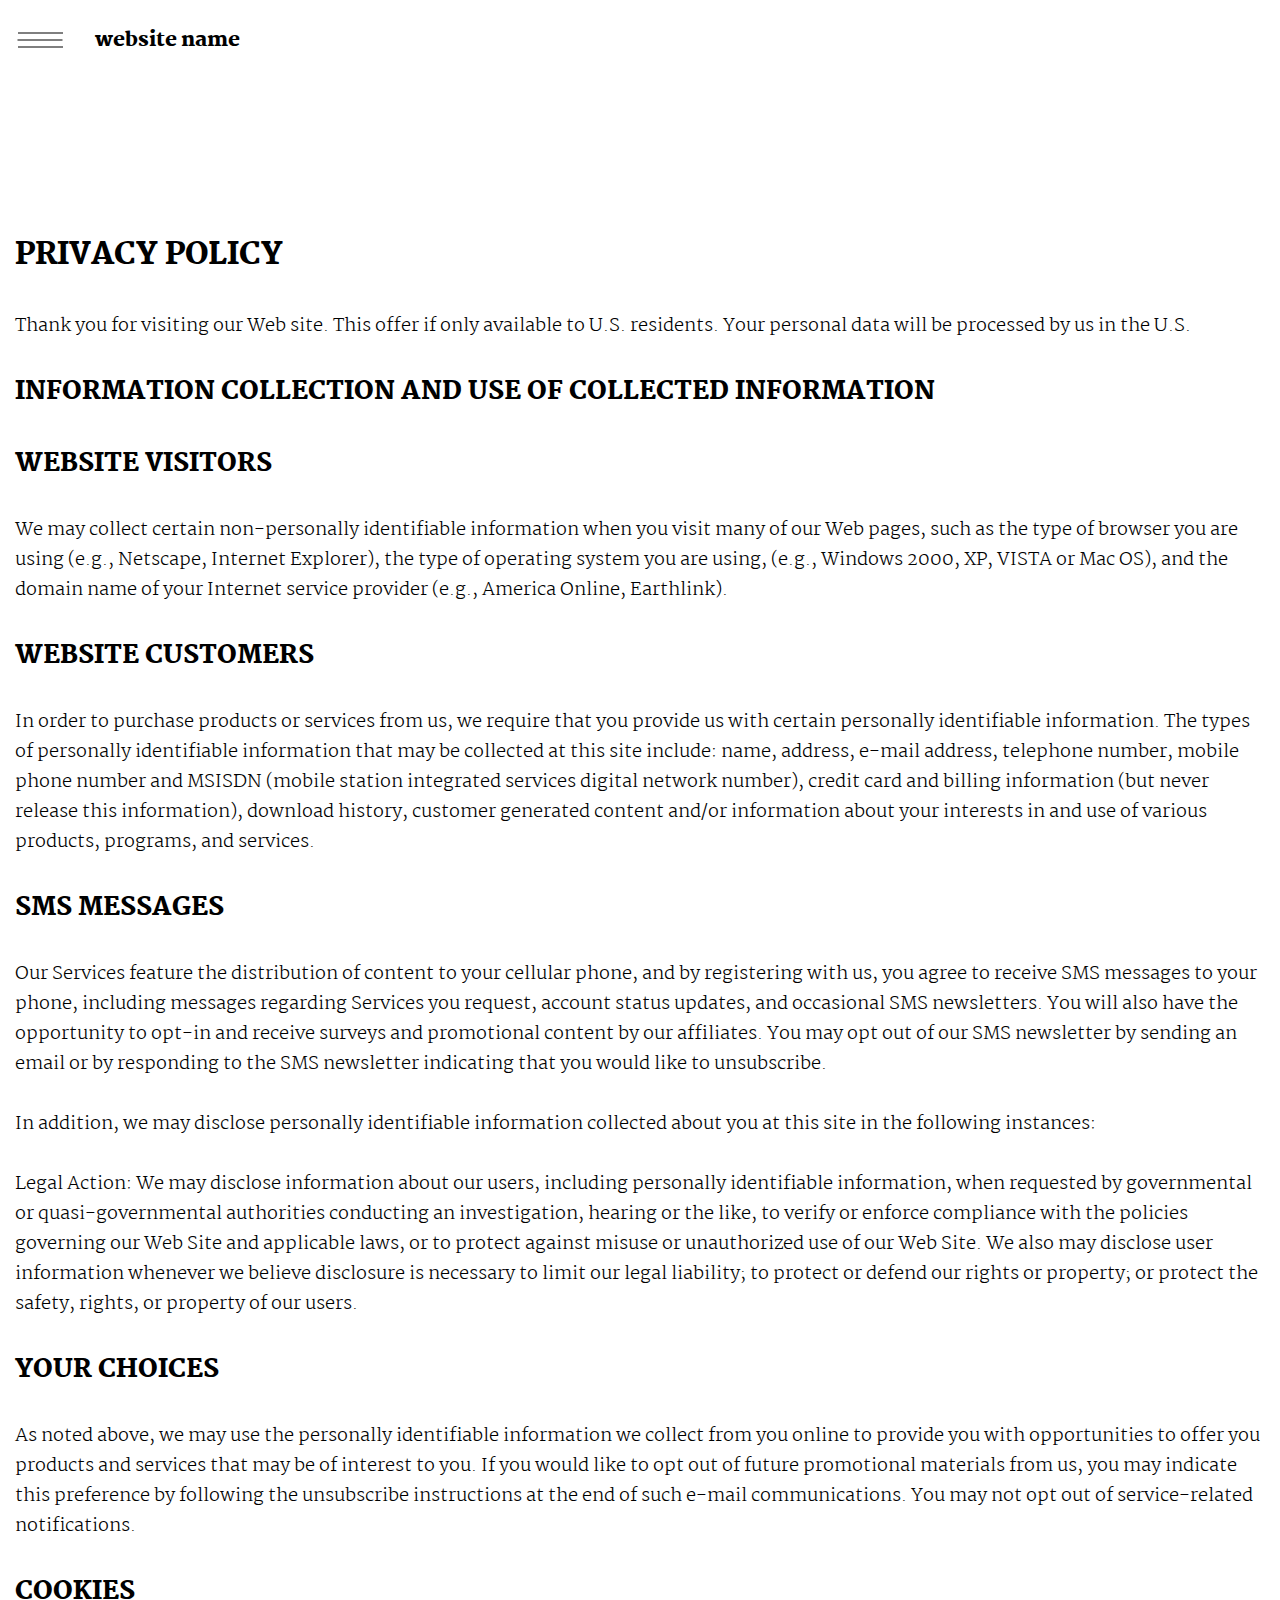
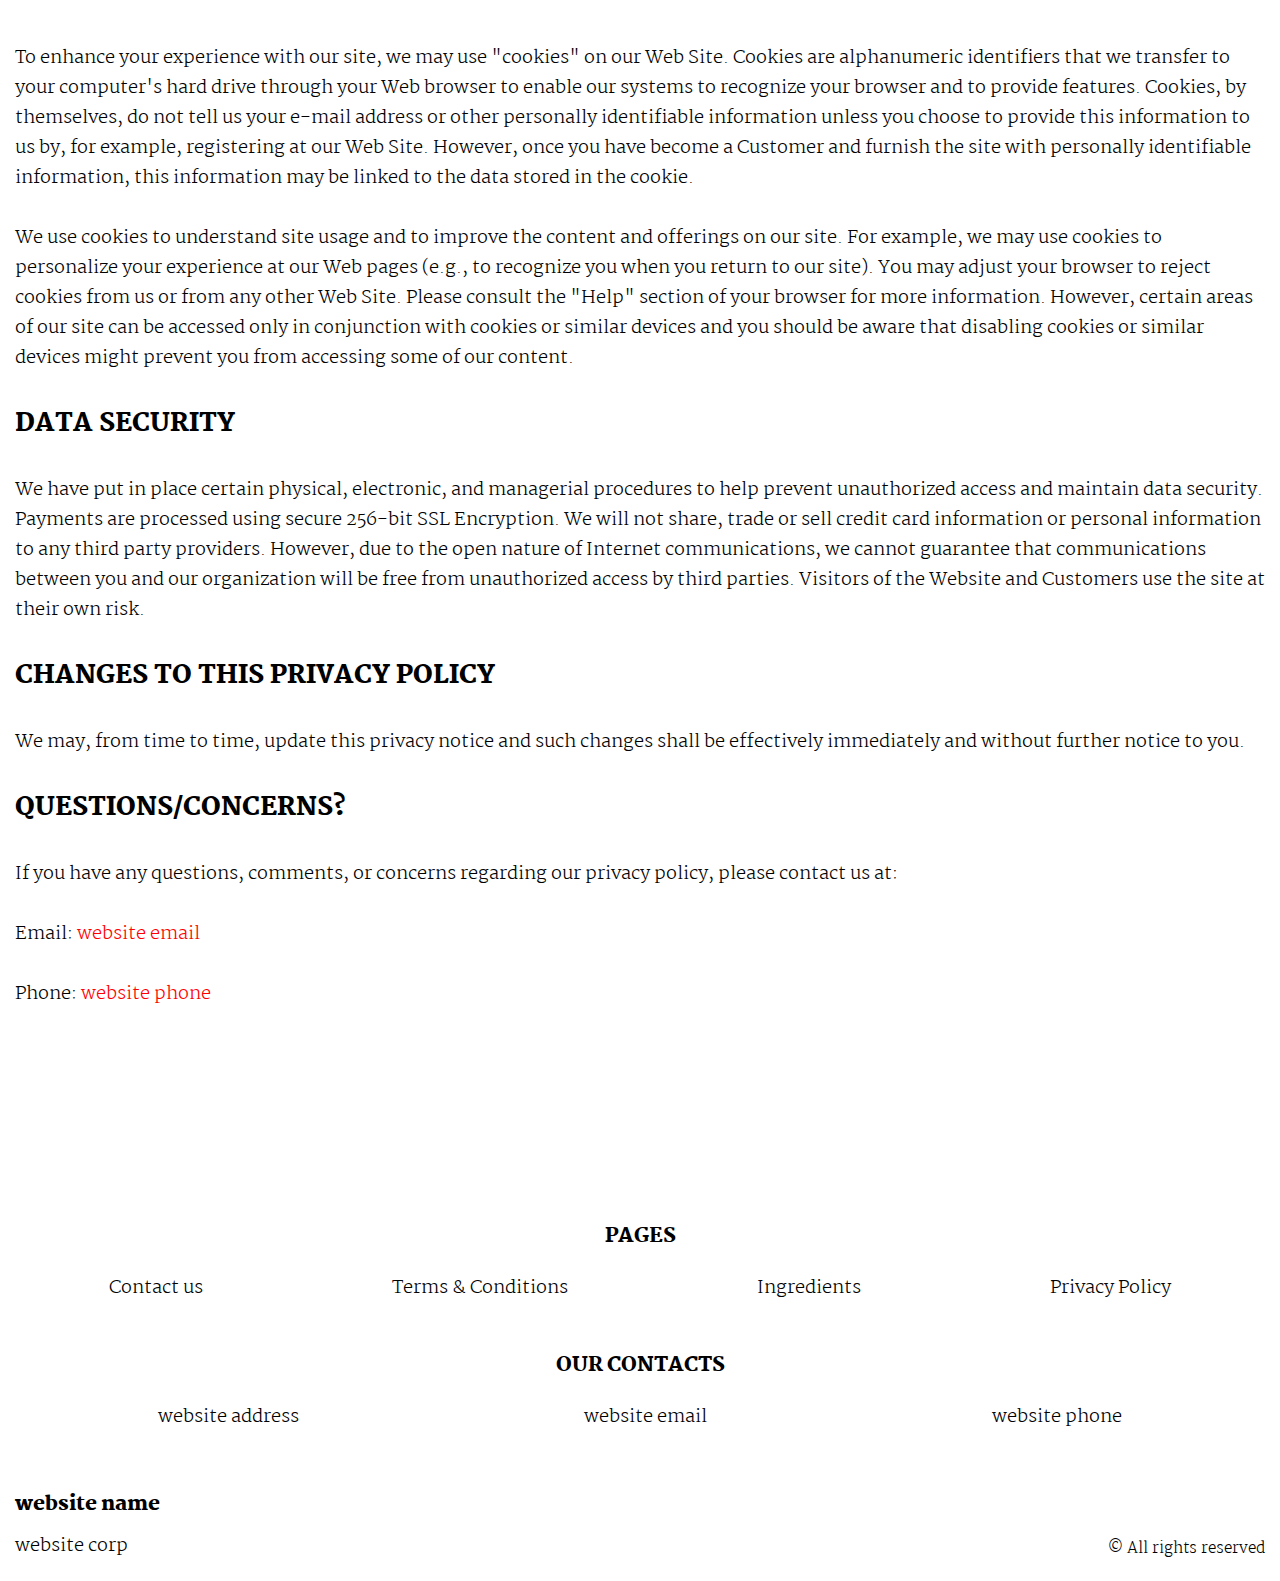
<file: policy.html>
<!DOCTYPE html>
<html lang="en">

<head>
    <meta charset="UTF-8">
    <meta http-equiv="X-UA-Compatible" content="IE=edge">
    <meta name="viewport" content="width=device-width, initial-scale=1.0">
    <link rel="stylesheet" href="./css/style.css">
    <title>(site_name)</title>
</head>

<body>

  <div class="header__wrapper">
    <div class="container">


      <header class="header">
        <div class="header__top">
          <div class="header__btn-block">
            <button class="header__btn js_menu-btn">
              <span></span>
            </button>
            <a href="./index.html" class="header__logo logo js_website-name"></a>
          </div>
          <div class="header__social-links-box">
            <a href="" class="social-link social-link-email js_website-email"></a>
            <a href="" class="social-link social-link-phone js_website-phone"></a>
          </div>

          <nav class="nav js_menu">
        
            
         
            <ul class="nav__list">
              <li class="nav__item">
                <a href="./contact.html" class="nav__link">Contact us</a>
              </li>
              <li class="nav__item">
                <a href="./ingredients.html" class="nav__link">Ingredients</a>
              </li>
              <li class="nav__item">
                <a href="./terms.html" class="nav__link">Terms & Conditions</a>
              </li>
              <li class="nav__item">
                <a href="./policy.html" class="nav__link">Privacy Policy</a>
              </li>
            </ul>
          </nav>

        </div>

      </header>

    </div>
  </div>
    <main class="main">
        <div class="container">
            <div class="text-section">

                <section class="policy">
                    <h1 class="sub-title">Privacy policy</h1>
                    <p class="text">
                      Thank you for visiting our Web site. This offer if only available to
                      U.S. residents. Your personal data will be processed by us in the
                      U.S.
                    </p>
                    <h2 class="text bold">
                      Information Collection and Use of Collected Information
                    </h2>
                    <p class="text bold">Website Visitors</p>
                    <p class="text">
                      We may collect certain non-personally identifiable information when
                      you visit many of our Web pages, such as the type of browser you are
                      using (e.g., Netscape, Internet Explorer), the type of operating
                      system you are using, (e.g., Windows 2000, XP, VISTA or Mac OS), and
                      the domain name of your Internet service provider (e.g., America
                      Online, Earthlink).
                    </p>
                    <p class="text bold">Website Customers</p>
                    <p class="text">
                      In order to purchase products or services from us, we require that
                      you provide us with certain personally identifiable information. The
                      types of personally identifiable information that may be collected
                      at this site include: name, address, e-mail address, telephone
                      number, mobile phone number and MSISDN (mobile station integrated
                      services digital network number), credit card and billing
                      information (but never release this information), download history,
                      customer generated content and/or information about your interests
                      in and use of various products, programs, and services.
                    </p>
                    <p class="text bold">SMS Messages</p>
                    <p class="text">
                      Our Services feature the distribution of content to your cellular
                      phone, and by registering with us, you agree to receive SMS messages
                      to your phone, including messages regarding Services you request,
                      account status updates, and occasional SMS newsletters. You will
                      also have the opportunity to opt-in and receive surveys and
                      promotional content by our affiliates. You may opt out of our SMS
                      newsletter by sending an email or by responding to the SMS
                      newsletter indicating that you would like to unsubscribe.
                    </p>
                    <p class="text">
                      In addition, we may disclose personally identifiable information
                      collected about you at this site in the following instances:
                    </p>
                    <p class="text">
                      Legal Action: We may disclose information about our users, including
                      personally identifiable information, when requested by governmental
                      or quasi-governmental authorities conducting an investigation,
                      hearing or the like, to verify or enforce compliance with the
                      policies governing our Web Site and applicable laws, or to protect
                      against misuse or unauthorized use of our Web Site. We also may
                      disclose user information whenever we believe disclosure is
                      necessary to limit our legal liability; to protect or defend our
                      rights or property; or protect the safety, rights, or property of
                      our users.
                    </p>
                    <p class="text bold">Your Choices</p>
                    <p class="text">
                      As noted above, we may use the personally identifiable information
                      we collect from you online to provide you with opportunities to
                      offer you products and services that may be of interest to you. If
                      you would like to opt out of future promotional materials from us,
                      you may indicate this preference by following the unsubscribe
                      instructions at the end of such e-mail communications. You may not
                      opt out of service-related notifications.
                    </p>
                    <p class="text bold">Cookies</p>
                    <p class="text">
                      To enhance your experience with our site, we may use "cookies" on
                      our Web Site. Cookies are alphanumeric identifiers that we transfer
                      to your computer's hard drive through your Web browser to enable our
                      systems to recognize your browser and to provide features. Cookies,
                      by themselves, do not tell us your e-mail address or other
                      personally identifiable information unless you choose to provide
                      this information to us by, for example, registering at our Web Site.
                      However, once you have become a Customer and furnish the site with
                      personally identifiable information, this information may be linked
                      to the data stored in the cookie.
                    </p>
                    <p class="text">
                      We use cookies to understand site usage and to improve the content
                      and offerings on our site. For example, we may use cookies to
                      personalize your experience at our Web pages (e.g., to recognize you
                      when you return to our site). You may adjust your browser to reject
                      cookies from us or from any other Web Site. Please consult the
                      "Help" section of your browser for more information. However,
                      certain areas of our site can be accessed only in conjunction with
                      cookies or similar devices and you should be aware that disabling
                      cookies or similar devices might prevent you from accessing some of
                      our content.
                    </p>
                    <p class="text bold">Data Security</p>
                    <p class="text">
                      We have put in place certain physical, electronic, and managerial
                      procedures to help prevent unauthorized access and maintain data
                      security. Payments are processed using secure 256-bit SSL
                      Encryption. We will not share, trade or sell credit card information
                      or personal information to any third party providers. However, due
                      to the open nature of Internet communications, we cannot guarantee
                      that communications between you and our organization will be free
                      from unauthorized access by third parties. Visitors of the Website
                      and Customers use the site at their own risk.
                    </p>
                    <p class="text bold">Changes to This Privacy Policy</p>
                    <p class="text">
                      We may, from time to time, update this privacy notice and such
                      changes shall be effectively immediately and without further notice
                      to you.
                    </p>
                    <p class="text bold">Questions/Concerns?</p>
                    <p class="text">
                      If you have any questions, comments, or concerns regarding our
                      privacy policy, please contact us at:</p>
                      <p class="text">
                        Email:
                        <a
                          target="_blank"
                          class="link js_website-email"
                          href=""
                          ></a>
                      </p>
                     
                      <p class="text">
                        Phone:
                        <a class="link js_website-phone" href=""></a>
                      </p>
                   </section>

            </div>
        </div>
    </main>

    <div class="footer__wrapper">
      <div class="footer__sub-wrapper">
        <div class="container">
          <footer class="footer">
            <div class="footer__top">
    
              <div class="footer__block">
                <p class="footer__title">Pages</p>
                <ul class="footer__list">
                  <li class="footer__item">
                    <a href="./contact.html" class="footer__link">Contact us</a>
                  </li>
                  <li class="footer__item">
                    <a href="./terms.html" class="footer__link">Terms & Conditions</a>
                  </li>
                  <li class="footer__item">
                    <a href="./ingredients.html" class="footer__link">Ingredients</a>
                  </li>
                
                  <li class="footer__item">
                    <a href="./policy.html" class="footer__link">Privacy Policy</a>
                  </li>
                </ul>
              </div>
  
              <div class="footer__block">
                <p class="footer__title">Our Contacts</p>
                <ul class="footer__list">
                  <li class="footer__item">
                    <span class="text text--mb js_website-address"></span>
                  </li>
                  <li class="footer__item">
                    <a href="" class="footer__link js_website-email"></a>
                  </li>
                  <li class="footer__item">
                    <a href="" class="footer__link js_website-phone"></a>
                  </li>
                </ul>
              </div>
              <div class="footer__block footer__block--right">
                <div>
                  <a href="./index.html" class="footer__logo logo js_website-name"></a>
                  <p class="text js_website-corp"></p>
                </div>
   
                <span class="footer__span">© All rights reserved</span>
             
               
             
              </div>
    
            </div>
           
          </footer>
        </div>
      </div>
    
    </div>
    <script src="./js/menu.js"></script>
    <script src="./js/website-data.js"></script>
</body>

</html>
</file>
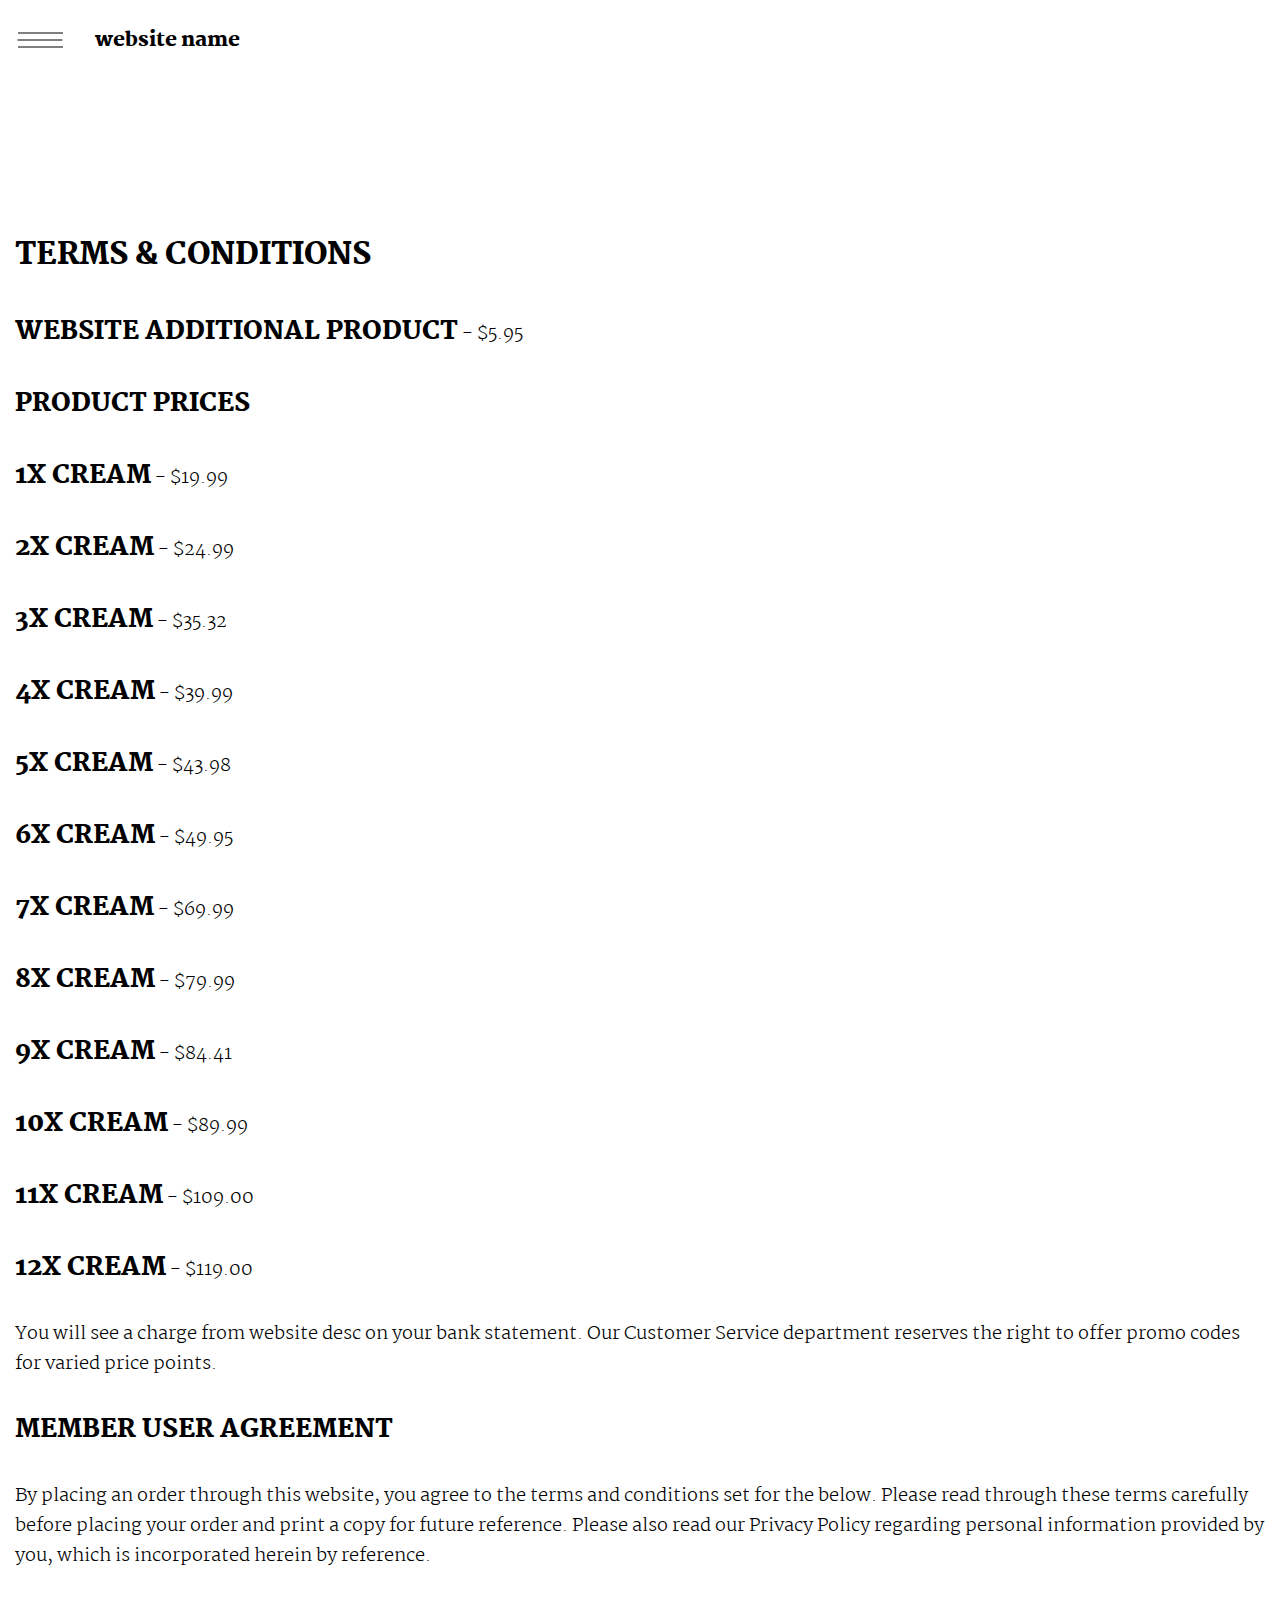
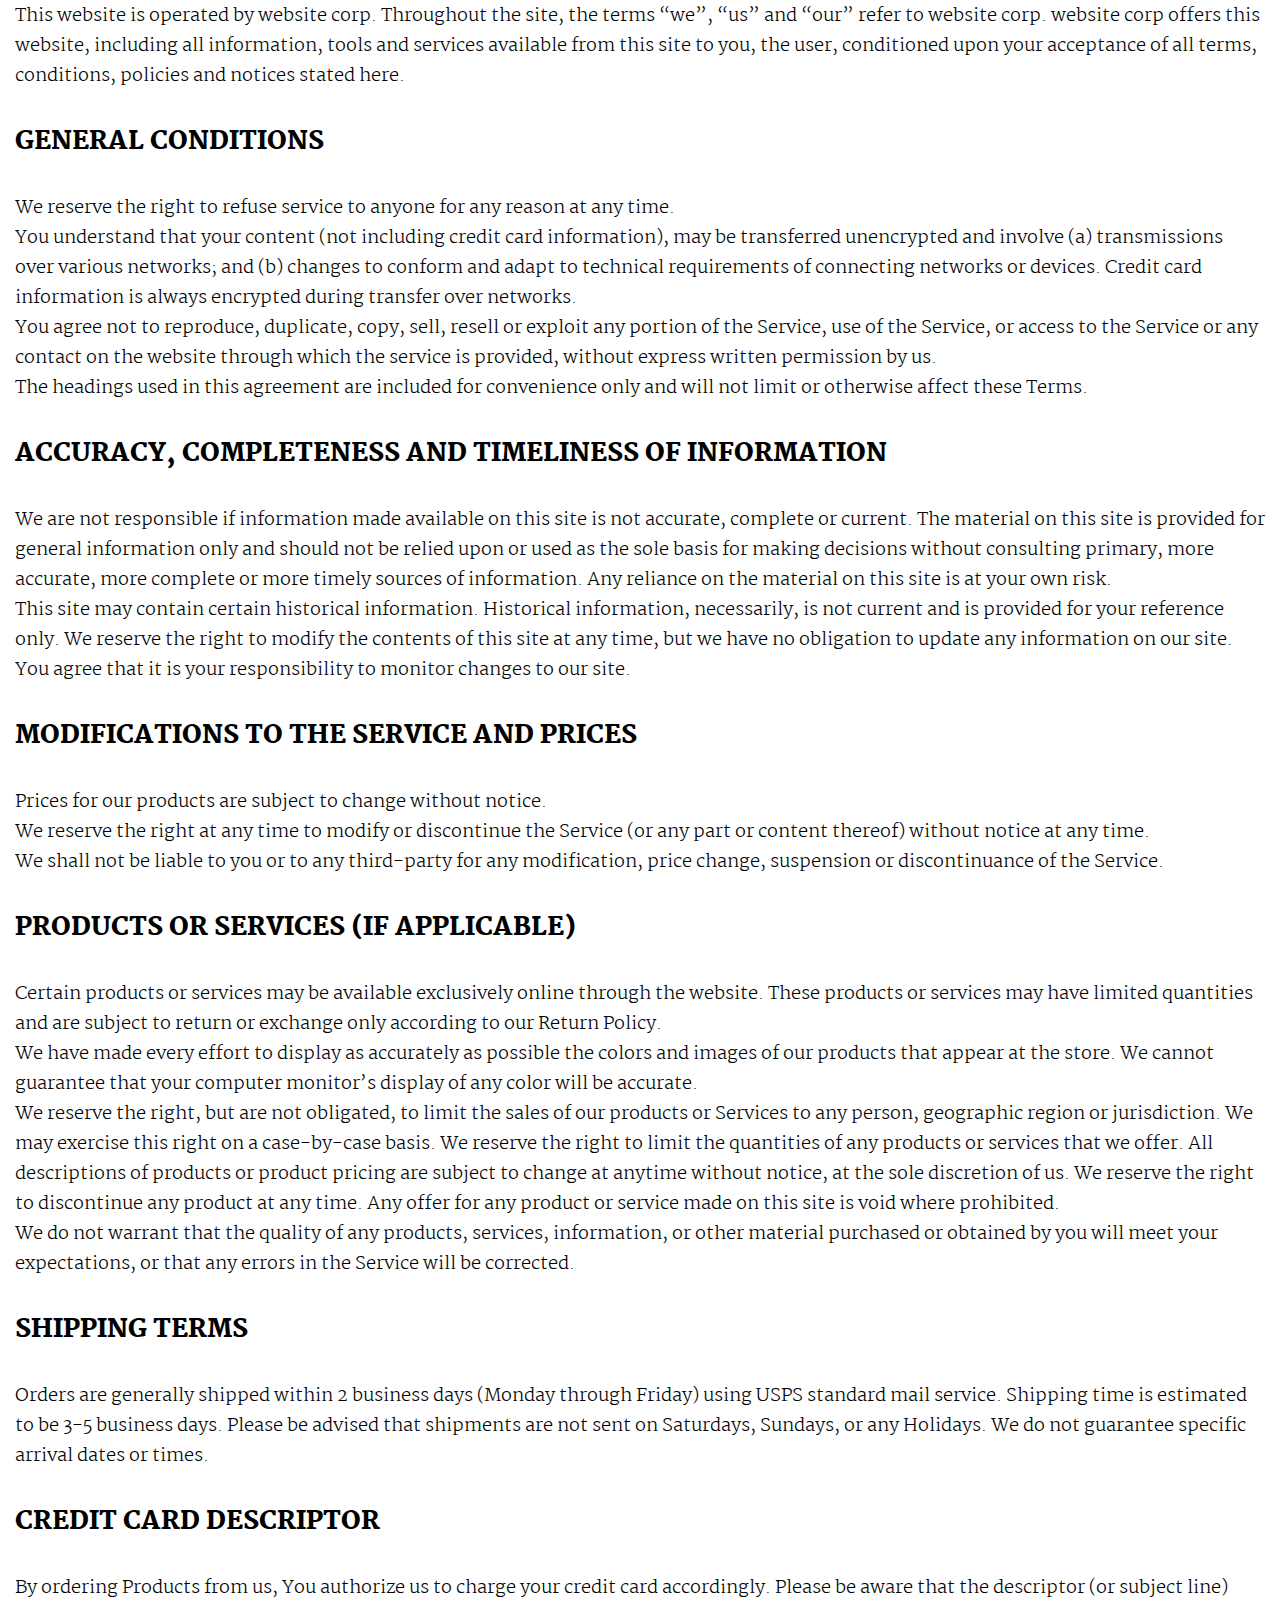
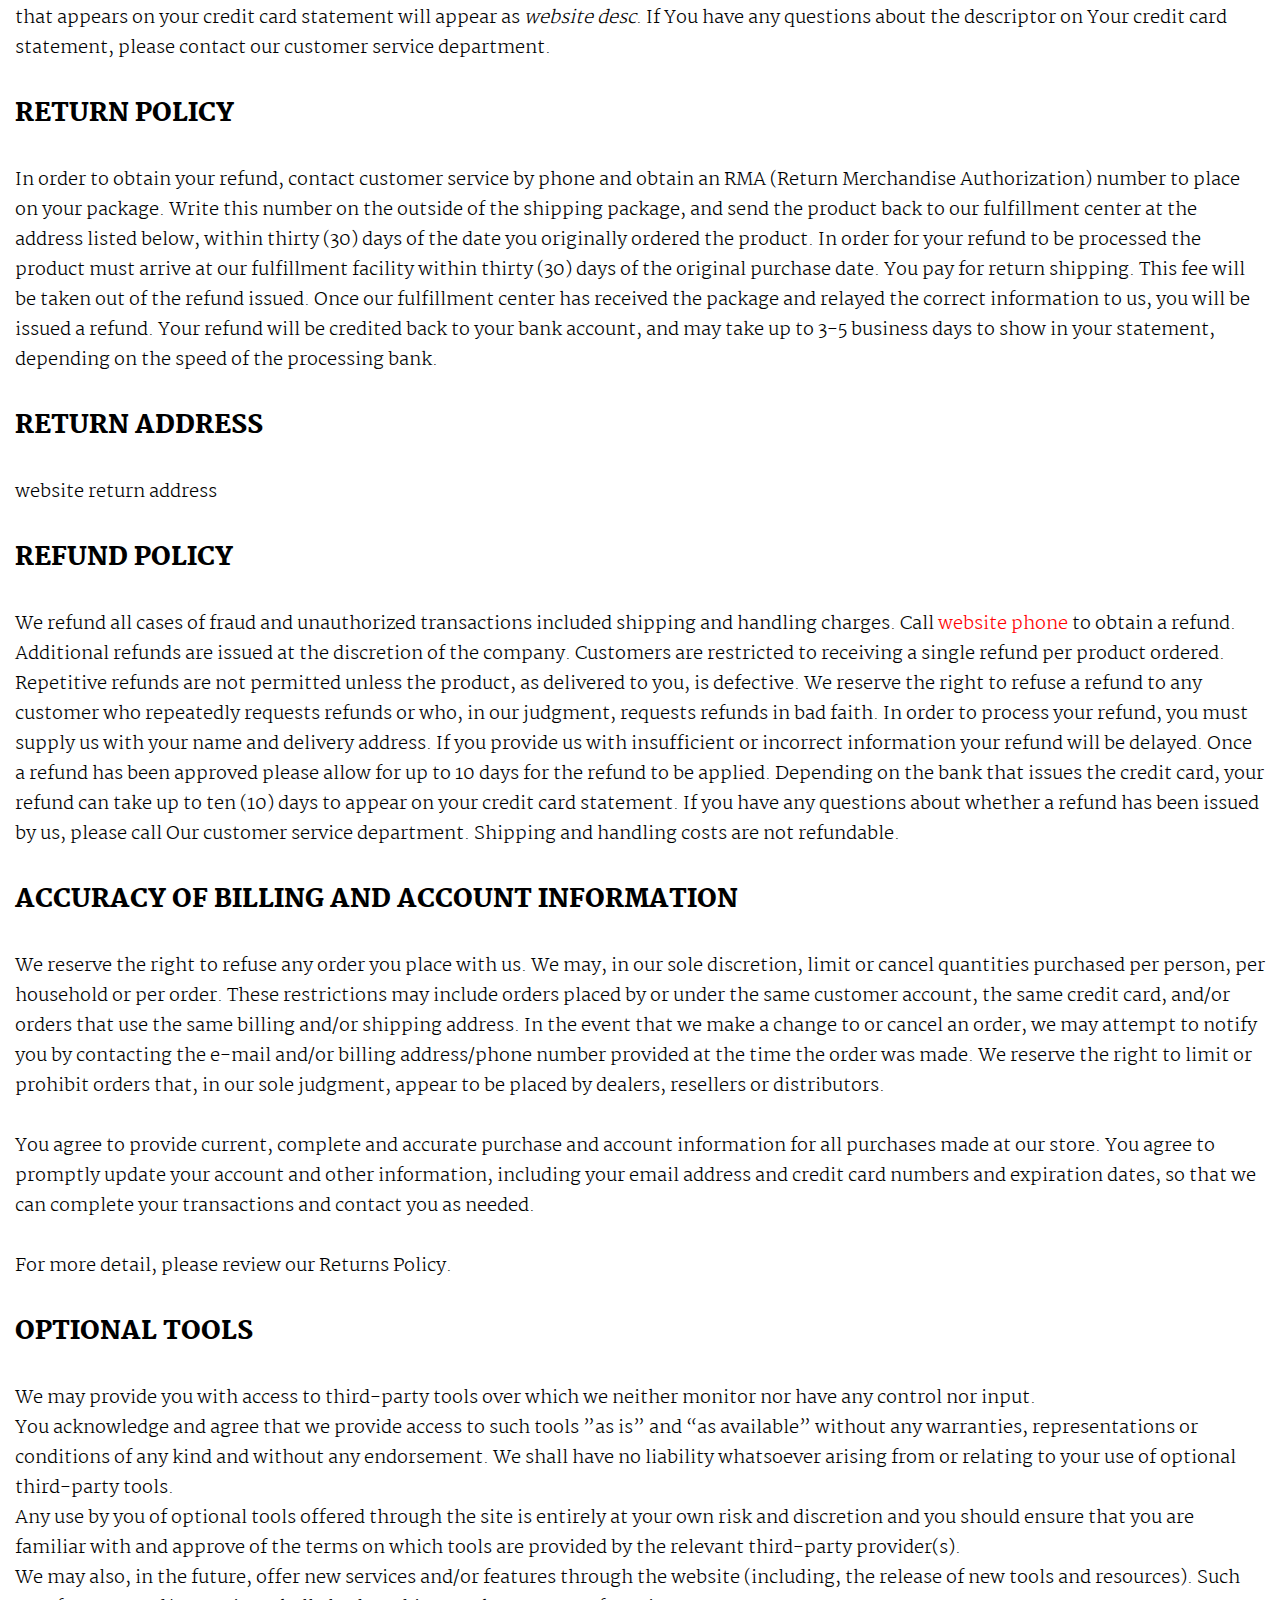
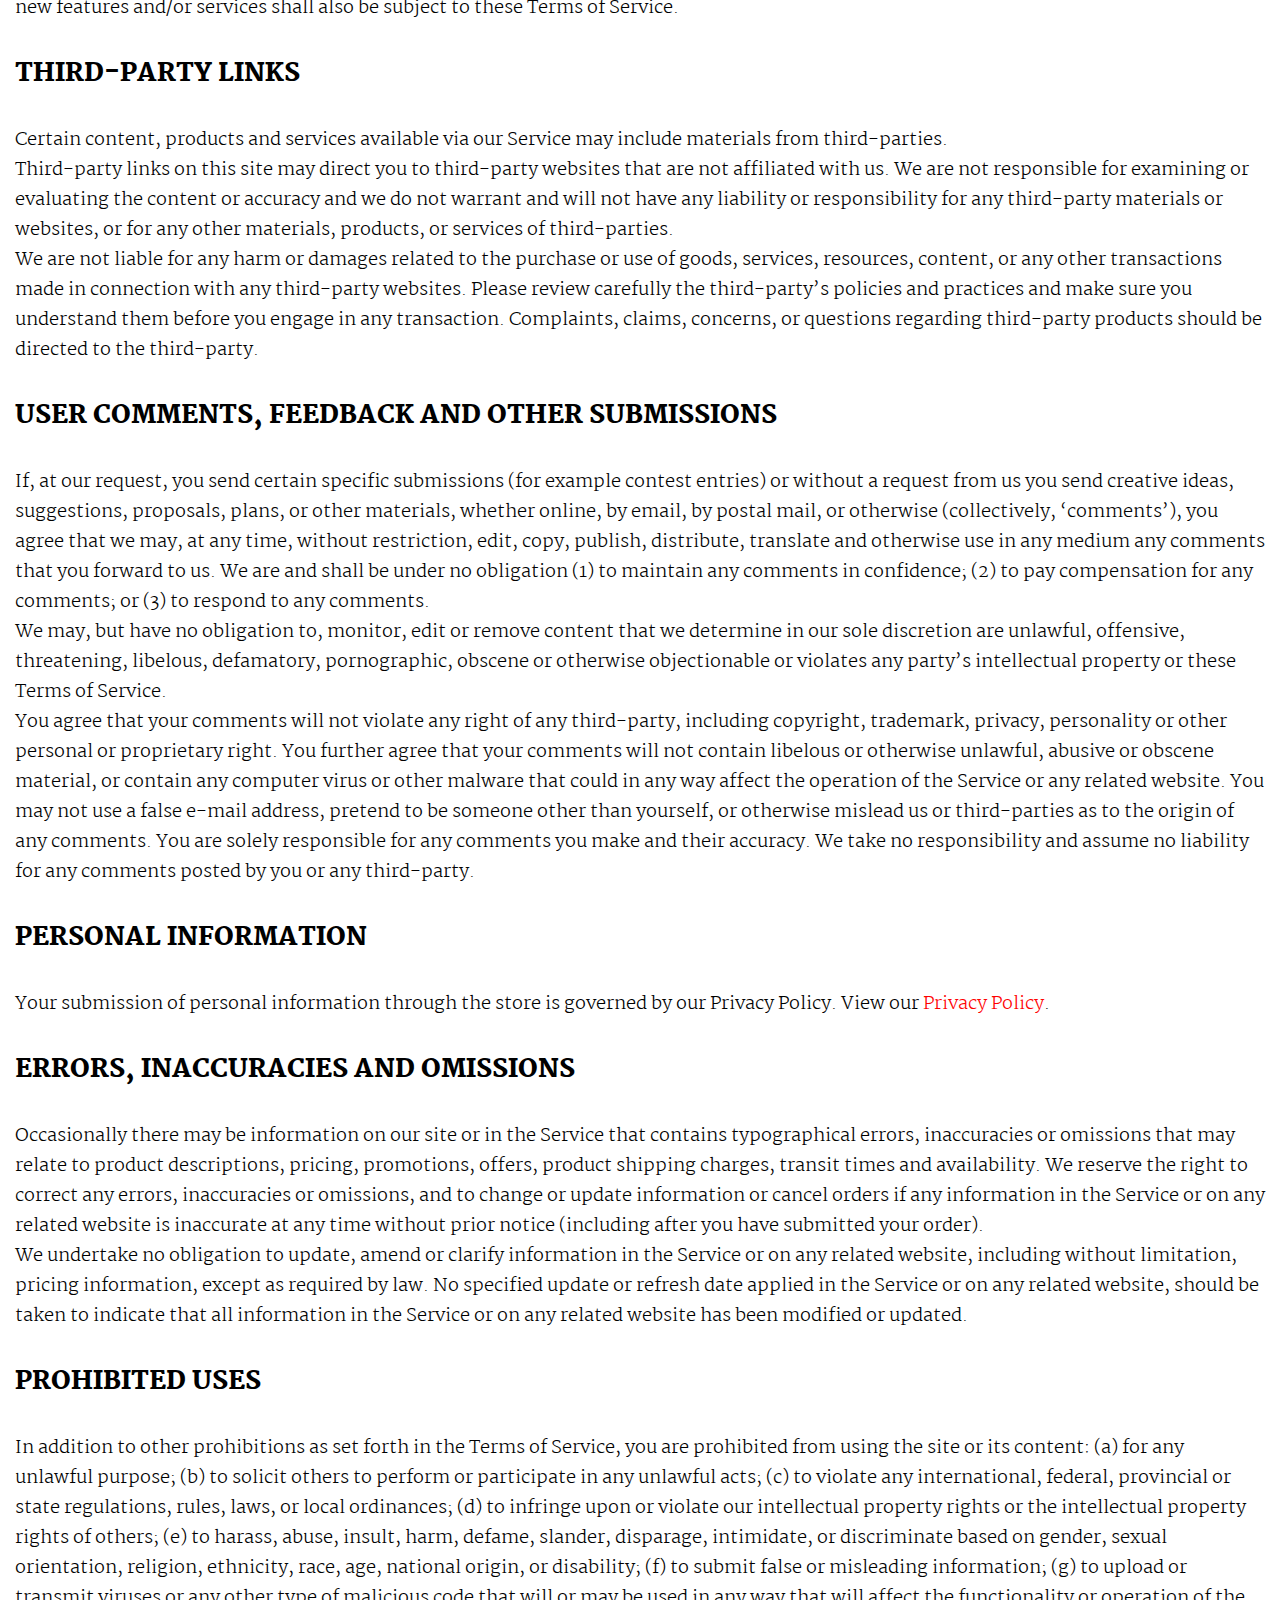
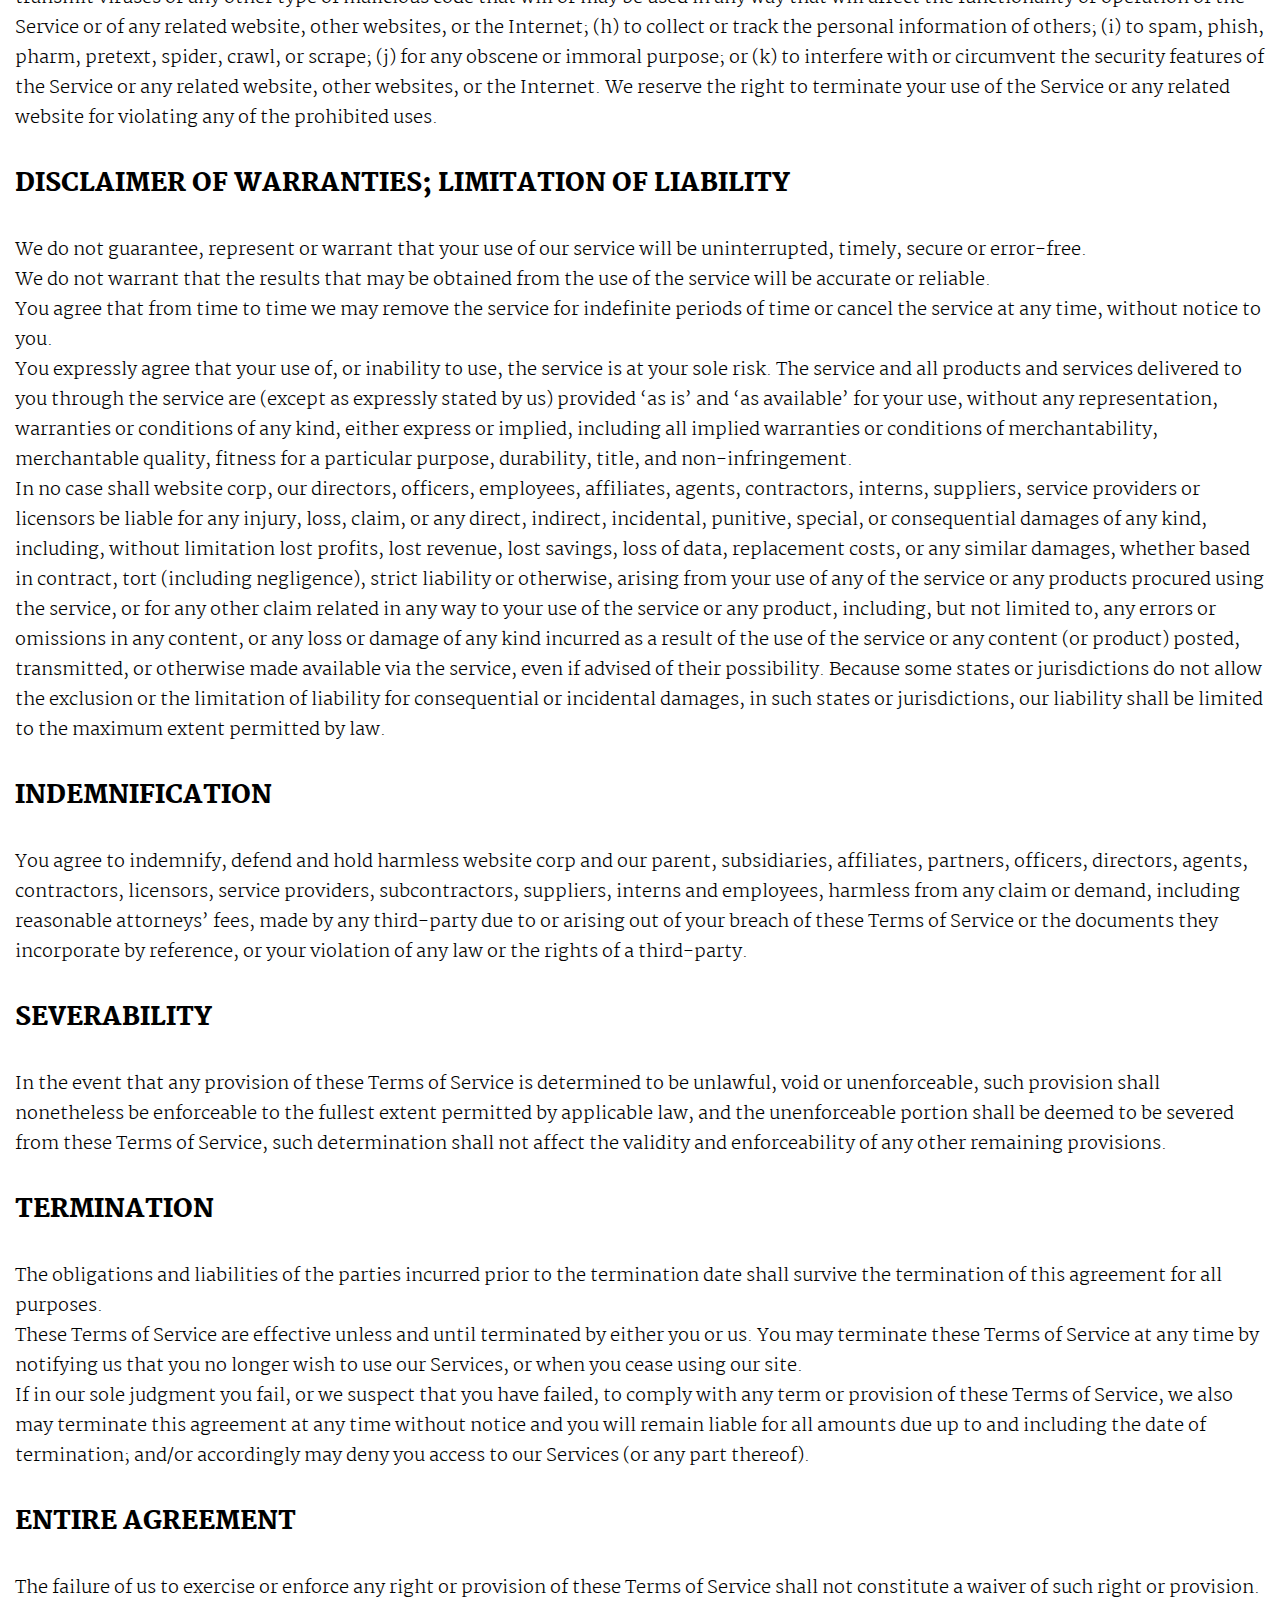
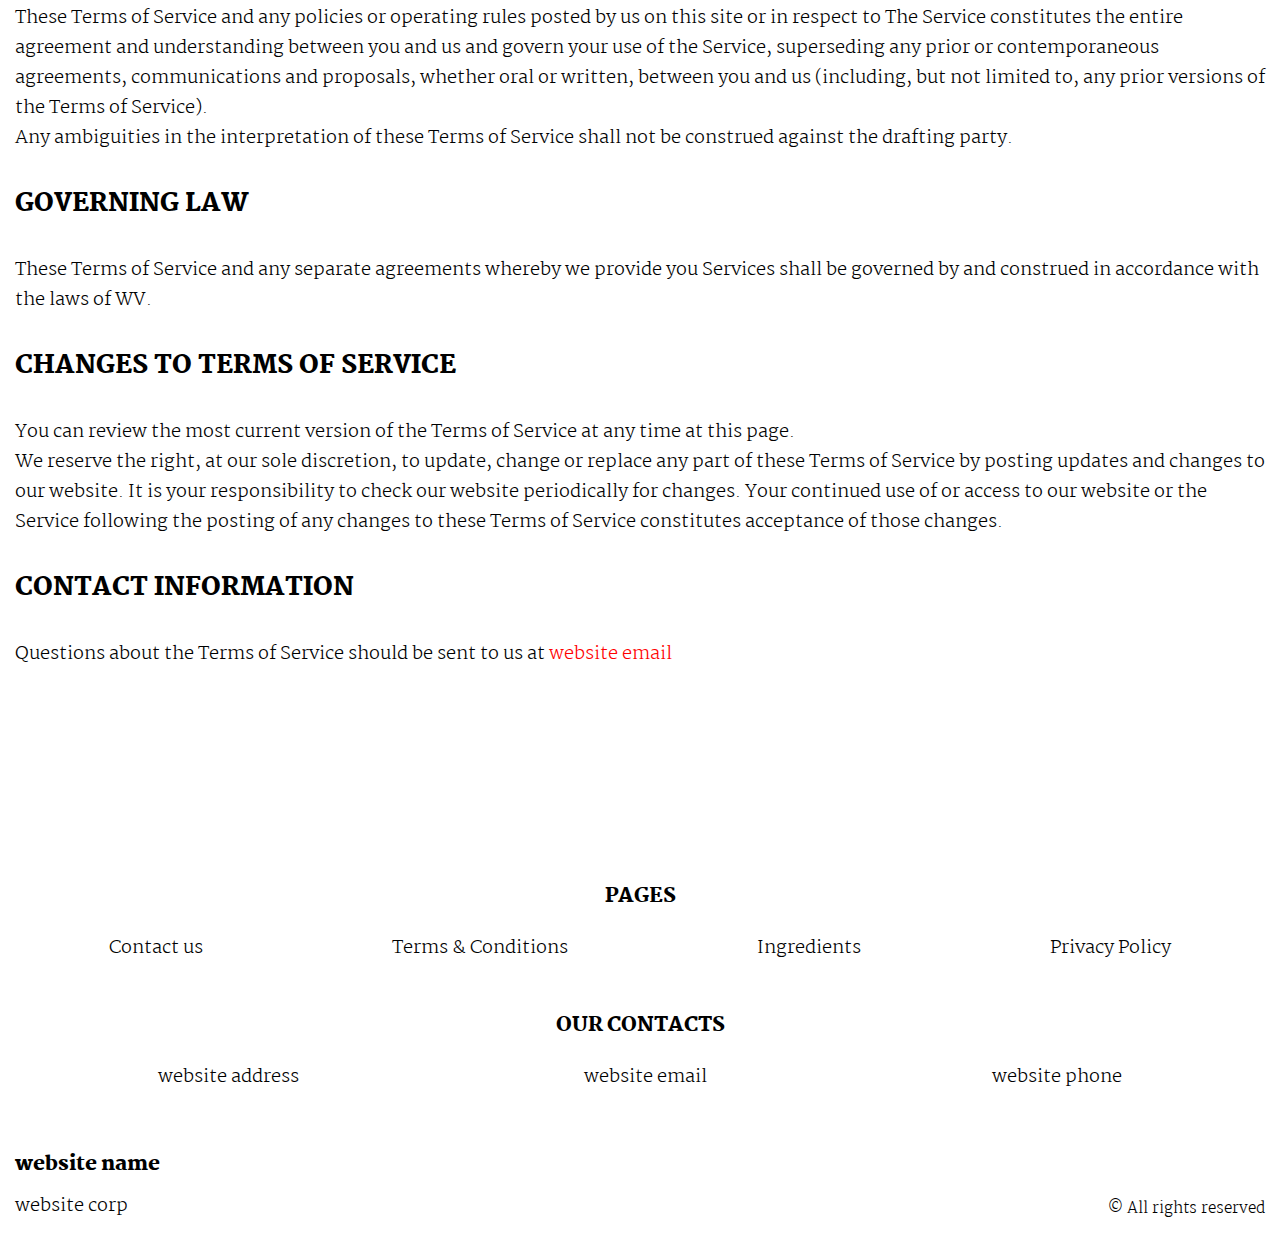
<file: terms.html>
<!DOCTYPE html>
<html lang="en">

<head>
    <meta charset="UTF-8">
    <meta http-equiv="X-UA-Compatible" content="IE=edge">
    <meta name="viewport" content="width=device-width, initial-scale=1.0">
    <link rel="stylesheet" href="./css/style.css">
    <title>(site_name)</title>
</head>

<body>
  <div class="header__wrapper">
    <div class="container">


      <header class="header">
        <div class="header__top">
          <div class="header__btn-block">
            <button class="header__btn js_menu-btn">
              <span></span>
            </button>
            <a href="./index.html" class="header__logo logo js_website-name"></a>
          </div>
          <div class="header__social-links-box">
            <a href="" class="social-link social-link-email js_website-email"></a>
            <a href="" class="social-link social-link-phone js_website-phone"></a>
          </div>

          <nav class="nav js_menu">
        
            
         
            <ul class="nav__list">
              <li class="nav__item">
                <a href="./contact.html" class="nav__link">Contact us</a>
              </li>
              <li class="nav__item">
                <a href="./ingredients.html" class="nav__link">Ingredients</a>
              </li>
              <li class="nav__item">
                <a href="./terms.html" class="nav__link">Terms & Conditions</a>
              </li>
              <li class="nav__item">
                <a href="./policy.html" class="nav__link">Privacy Policy</a>
              </li>
            </ul>
          </nav>

        </div>

      </header>

    </div>
  </div>


    <main class="main">
        <div class="container">

            <section class="terms text-section">
                <h1 class="sub-title">Terms & Conditions</h1>
            
                <p class="text terms__text-sm-mb">
                  <span class="bold js_website-add"></span>
                  - $5.95
                </p>
                <p class="text mb-0">
                  <span class="bold">Product Prices</span>
                </p>
                <p class="text mb-0">
                  <span class="bold">1x Cream</span> - $19.99
            
                </p>
                <p class="text mb-0">
                  <span class="bold">2x Cream</span> - $24.99
            
                </p>
                <p class="text mb-0">
                  <span class="bold">3x Cream</span> - $35.32
            
                </p>
                <p class="text mb-0">
                  <span class="bold">4x Cream</span> - $39.99
            
                </p>
                <p class="text mb-0">
                  <span class="bold">5x Cream</span> - $43.98
            
                </p>
                <p class="text mb-0">
                  <span class="bold">6x Cream</span> - $49.95
            
                </p>
                <p class="text mb-0">
                  <span class="bold">7x Cream</span> - $69.99
            
                </p>
                <p class="text mb-0">
                  <span class="bold">8x Cream</span> - $79.99
            
                </p>
                <p class="text mb-0">
                  <span class="bold">9x Cream</span> - $84.41
            
                </p>
                <p class="text mb-0">
                  <span class="bold">10x Cream</span> - $89.99
            
                </p>
                <p class="text mb-0">
                  <span class="bold">11x Cream</span> - $109.00
              
                </p>
                <p class="text terms__text-sm-mb">
                  <span class="bold">12x Cream</span> - $119.00
              
                </p>
          
                <p class="text terms__text--mb">
                  You will see a charge from <span class="js_website-desc"></span> on your bank
                  statement. Our Customer Service department reserves the right to
                  offer promo codes for varied price points.
                </p>
                <p class="text bold">Member User Agreement</p>
                <p class="text">
                  By placing an order through this website, you agree to the terms and
                  conditions set for the below. Please read through these terms
                  carefully before placing your order and print a copy for future
                  reference. Please also read our Privacy Policy regarding personal
                  information provided by you, which is incorporated herein by
                  reference.
                </p>
                <p class="text">
                  This website is operated by <span class="js_website-corp"></span>. Throughout the
                  site, the terms “we”, “us” and “our” refer to <span class="js_website-corp"></span>. <span class="js_website-corp"></span> offers this
                  website, including all information, tools and services available
                  from this site to you, the user, conditioned upon your acceptance of
                  all terms, conditions, policies and notices stated here.
                </p>
                <p class="text bold">General Conditions</p>
                <p class="text">
                  We reserve the right to refuse service to anyone for any reason at
                  any time.<br />
          
                  You understand that your content (not including credit card
                  information), may be transferred unencrypted and involve (a)
                  transmissions over various networks; and (b) changes to conform and
                  adapt to technical requirements of connecting networks or devices.
                  Credit card information is always encrypted during transfer over
                  networks.
                  <br />
          
                  You agree not to reproduce, duplicate, copy, sell, resell or exploit
                  any portion of the Service, use of the Service, or access to the
                  Service or any contact on the website through which the service is
                  provided, without express written permission by us.
                  <br />
          
                  The headings used in this agreement are included for convenience
                  only and will not limit or otherwise affect these Terms.
                </p>
                <p class="text bold">
                  Accuracy, Completeness and Timeliness of Information
                </p>
                <p class="text">
                  We are not responsible if information made available on this site is
                  not accurate, complete or current. The material on this site is
                  provided for general information only and should not be relied upon
                  or used as the sole basis for making decisions without consulting
                  primary, more accurate, more complete or more timely sources of
                  information. Any reliance on the material on this site is at your
                  own risk.
                  <br />
          
                  This site may contain certain historical information. Historical
                  information, necessarily, is not current and is provided for your
                  reference only. We reserve the right to modify the contents of this
                  site at any time, but we have no obligation to update any
                  information on our site. You agree that it is your responsibility to
                  monitor changes to our site.
                </p>
                <p class="text bold">
                  Modifications to the Service and Prices
                </p>
                <p class="text">
                  Prices for our products are subject to change without notice.<br />
                  We reserve the right at any time to modify or discontinue the
                  Service (or any part or content thereof) without notice at any
                  time.<br />
                  We shall not be liable to you or to any third-party for any
                  modification, price change, suspension or discontinuance of the
                  Service.
                </p>
                <p class="text bold">Products or Services (If Applicable)</p>
                <p class="text">
                  Certain products or services may be available exclusively online
                  through the website. These products or services may have limited
                  quantities and are subject to return or exchange only according to
                  our Return Policy.<br />
                  We have made every effort to display as accurately as possible the
                  colors and images of our products that appear at the store. We
                  cannot guarantee that your computer monitor’s display of any color
                  will be accurate.<br />
                  We reserve the right, but are not obligated, to limit the sales of
                  our products or Services to any person, geographic region or
                  jurisdiction. We may exercise this right on a case-by-case basis. We
                  reserve the right to limit the quantities of any products or
                  services that we offer. All descriptions of products or product
                  pricing are subject to change at anytime without notice, at the sole
                  discretion of us. We reserve the right to discontinue any product at
                  any time. Any offer for any product or service made on this site is
                  void where prohibited.<br />
                  We do not warrant that the quality of any products, services,
                  information, or other material purchased or obtained by you will
                  meet your expectations, or that any errors in the Service will be
                  corrected.
                </p>
                <p class="text bold">Shipping Terms</p>
                <p class="text">
                  Orders are generally shipped within 2 business days (Monday through
                  Friday) using USPS standard mail service. Shipping time is estimated
                  to be 3-5 business days. Please be advised that shipments are not
                  sent on Saturdays, Sundays, or any Holidays. We
                  do not guarantee specific arrival dates or times.
                </p>
                <p class="text bold">Credit Card Descriptor</p>
                <p class="text">
                  By ordering Products from us, You authorize us to charge your credit
                  card accordingly. Please be aware that the descriptor (or subject
                  line) that appears on your credit card statement will appear as
                  <i class="js_website-desc"></i>. If You have any questions about the
                  descriptor on Your credit card statement, please contact our
                  customer service department.
                </p>
                <p class="text bold">Return Policy</p>
                <p class="text">
                  In order to obtain your refund, contact customer service by phone
                  and obtain an RMA (Return Merchandise Authorization) number to place
                  on your package. Write this number on the outside of the shipping
                  package, and send the product back to our fulfillment center at the
                  address listed below, within thirty (30) days of the date you
                  originally ordered the product. In order for your refund to be
                  processed the product must arrive at our fulfillment facility within
                  thirty (30) days of the original purchase date. You pay for return
                  shipping. This fee will be taken out of the refund issued. Once our
                  fulfillment center has received the package and relayed the correct
                  information to us, you will be issued a refund. Your refund will be
                  credited back to your bank account, and may take up to 3-5 business
                  days to show in your statement, depending on the speed of the
                  processing bank.
                </p>
                <p class="text bold">Return Address</p>
                <p class="text js_website-return-address"></p>
                <p class="text bold">Refund Policy</p>
                <p class="text">
                  We refund all cases of fraud and unauthorized transactions included
                  shipping and handling charges. Call <a href="" class="link js_website-phone"></a> to obtain a refund.
                  Additional refunds are issued at the discretion of the company.
                  Customers are restricted to receiving a single refund per product
                  ordered. Repetitive refunds are not permitted unless the product, as
                  delivered to you, is defective. We reserve the right to refuse a
                  refund to any customer who repeatedly requests refunds or who, in
                  our judgment, requests refunds in bad faith. In order to process
                  your refund, you must supply us with your name and delivery address.
                  If you provide us with insufficient or incorrect information your
                  refund will be delayed. Once a refund has been approved please allow
                  for up to 10 days for the refund to be applied. Depending on the
                  bank that issues the credit card, your refund can take up to ten
                  (10) days to appear on your credit card statement. If you have any
                  questions about whether a refund has been issued by us, please call
                  Our customer service department. Shipping and handling costs are not
                  refundable.
                </p>
                <p class="text bold">
                  Accuracy of Billing and Account Information
                </p>
                <p class="text">
                  We reserve the right to refuse any order you place with us. We may,
                  in our sole discretion, limit or cancel quantities purchased per
                  person, per household or per order. These restrictions may include
                  orders placed by or under the same customer account, the same credit
                  card, and/or orders that use the same billing and/or shipping
                  address. In the event that we make a change to or cancel an order,
                  we may attempt to notify you by contacting the e-mail and/or billing
                  address/phone number provided at the time the order was made. We
                  reserve the right to limit or prohibit orders that, in our sole
                  judgment, appear to be placed by dealers, resellers or distributors.
                </p>
                <p class="text">
                  You agree to provide current, complete and accurate purchase and
                  account information for all purchases made at our store. You agree
                  to promptly update your account and other information, including
                  your email address and credit card numbers and expiration dates, so
                  that we can complete your transactions and contact you as needed.
                </p>
                <p class="text">For more detail, please review our Returns Policy.</p>
                <p class="text bold">Optional Tools</p>
                <p class="text">
                  We may provide you with access to third-party tools over which we
                  neither monitor nor have any control nor input.<br />
                  You acknowledge and agree that we provide access to such tools ”as
                  is” and “as available” without any warranties, representations or
                  conditions of any kind and without any endorsement. We shall have no
                  liability whatsoever arising from or relating to your use of
                  optional third-party tools.<br />
                  Any use by you of optional tools offered through the site is
                  entirely at your own risk and discretion and you should ensure that
                  you are familiar with and approve of the terms on which tools are
                  provided by the relevant third-party provider(s).<br />
                  We may also, in the future, offer new services and/or features
                  through the website (including, the release of new tools and
                  resources). Such new features and/or services shall also be subject
                  to these Terms of Service.
                </p>
                <p class="text bold">Third-party Links</p>
                <p class="text">
                  Certain content, products and services available via our Service may
                  include materials from third-parties.<br />
                  Third-party links on this site may direct you to third-party
                  websites that are not affiliated with us. We are not responsible for
                  examining or evaluating the content or accuracy and we do not
                  warrant and will not have any liability or responsibility for any
                  third-party materials or websites, or for any other materials,
                  products, or services of third-parties.<br />
                  We are not liable for any harm or damages related to the purchase or
                  use of goods, services, resources, content, or any other
                  transactions made in connection with any third-party websites.
                  Please review carefully the third-party’s policies and practices and
                  make sure you understand them before you engage in any transaction.
                  Complaints, claims, concerns, or questions regarding third-party
                  products should be directed to the third-party.
                </p>
                <p class="text bold">
                  User Comments, Feedback and Other Submissions
                </p>
                <p class="text">
                  If, at our request, you send certain specific submissions (for
                  example contest entries) or without a request from us you send
                  creative ideas, suggestions, proposals, plans, or other materials,
                  whether online, by email, by postal mail, or otherwise
                  (collectively, ‘comments’), you agree that we may, at any time,
                  without restriction, edit, copy, publish, distribute, translate and
                  otherwise use in any medium any comments that you forward to us. We
                  are and shall be under no obligation (1) to maintain any comments in
                  confidence; (2) to pay compensation for any comments; or (3) to
                  respond to any comments.<br />
                  We may, but have no obligation to, monitor, edit or remove content
                  that we determine in our sole discretion are unlawful, offensive,
                  threatening, libelous, defamatory, pornographic, obscene or
                  otherwise objectionable or violates any party’s intellectual
                  property or these Terms of Service.<br />
                  You agree that your comments will not violate any right of any
                  third-party, including copyright, trademark, privacy, personality or
                  other personal or proprietary right. You further agree that your
                  comments will not contain libelous or otherwise unlawful, abusive or
                  obscene material, or contain any computer virus or other malware
                  that could in any way affect the operation of the Service or any
                  related website. You may not use a false e-mail address, pretend to
                  be someone other than yourself, or otherwise mislead us or
                  third-parties as to the origin of any comments. You are solely
                  responsible for any comments you make and their accuracy. We take no
                  responsibility and assume no liability for any comments posted by
                  you or any third-party.
                </p>
                <p class="text bold">Personal Information</p>
                <p class="text">
                  Your submission of personal information through the store is
                  governed by our Privacy Policy. View our <a href="./privacy.html" class="link">Privacy Policy</a>.
                </p>
                <p class="text bold">Errors, Inaccuracies and Omissions</p>
                <p class="text">
                  Occasionally there may be information on our site or in the Service
                  that contains typographical errors, inaccuracies or omissions that
                  may relate to product descriptions, pricing, promotions, offers,
                  product shipping charges, transit times and availability. We reserve
                  the right to correct any errors, inaccuracies or omissions, and to
                  change or update information or cancel orders if any information in
                  the Service or on any related website is inaccurate at any time
                  without prior notice (including after you have submitted your
                  order).<br />
                  We undertake no obligation to update, amend or clarify information
                  in the Service or on any related website, including without
                  limitation, pricing information, except as required by law. No
                  specified update or refresh date applied in the Service or on any
                  related website, should be taken to indicate that all information in
                  the Service or on any related website has been modified or updated.
                </p>
                <p class="text bold">Prohibited Uses</p>
                <p class="text">
                  In addition to other prohibitions as set forth in the Terms of
                  Service, you are prohibited from using the site or its content: (a)
                  for any unlawful purpose; (b) to solicit others to perform or
                  participate in any unlawful acts; (c) to violate any international,
                  federal, provincial or state regulations, rules, laws, or local
                  ordinances; (d) to infringe upon or violate our intellectual
                  property rights or the intellectual property rights of others; (e)
                  to harass, abuse, insult, harm, defame, slander, disparage,
                  intimidate, or discriminate based on gender, sexual orientation,
                  religion, ethnicity, race, age, national origin, or disability; (f)
                  to submit false or misleading information; (g) to upload or transmit
                  viruses or any other type of malicious code that will or may be used
                  in any way that will affect the functionality or operation of the
                  Service or of any related website, other websites, or the Internet;
                  (h) to collect or track the personal information of others; (i) to
                  spam, phish, pharm, pretext, spider, crawl, or scrape; (j) for any
                  obscene or immoral purpose; or (k) to interfere with or circumvent
                  the security features of the Service or any related website, other
                  websites, or the Internet. We reserve the right to terminate your
                  use of the Service or any related website for violating any of the
                  prohibited uses.
                </p>
                <p class="text bold">
                  Disclaimer of Warranties; Limitation of Liability
                </p>
                <p class="text">
                  We do not guarantee, represent or warrant that your use of our
                  service will be uninterrupted, timely, secure or error-free.<br />
                  We do not warrant that the results that may be obtained from the use
                  of the service will be accurate or reliable.<br />
                  You agree that from time to time we may remove the service for
                  indefinite periods of time or cancel the service at any time,
                  without notice to you.<br />
                  You expressly agree that your use of, or inability to use, the
                  service is at your sole risk. The service and all products and
                  services delivered to you through the service are (except as
                  expressly stated by us) provided ‘as is’ and ‘as available’ for your
                  use, without any representation, warranties or conditions of any
                  kind, either express or implied, including all implied warranties or
                  conditions of merchantability, merchantable quality, fitness for a
                  particular purpose, durability, title, and non-infringement.<br />
                  In no case shall <span class="js_website-corp"></span>, our directors, officers,
                  employees, affiliates, agents, contractors, interns, suppliers,
                  service providers or licensors be liable for any injury, loss,
                  claim, or any direct, indirect, incidental, punitive, special, or
                  consequential damages of any kind, including, without limitation
                  lost profits, lost revenue, lost savings, loss of data, replacement
                  costs, or any similar damages, whether based in contract, tort
                  (including negligence), strict liability or otherwise, arising from
                  your use of any of the service or any products procured using the
                  service, or for any other claim related in any way to your use of
                  the service or any product, including, but not limited to, any
                  errors or omissions in any content, or any loss or damage of any
                  kind incurred as a result of the use of the service or any content
                  (or product) posted, transmitted, or otherwise made available via
                  the service, even if advised of their possibility. Because some
                  states or jurisdictions do not allow the exclusion or the limitation
                  of liability for consequential or incidental damages, in such states
                  or jurisdictions, our liability shall be limited to the maximum
                  extent permitted by law.
                </p>
                <p class="text bold">Indemnification</p>
                <p class="text">
                  You agree to indemnify, defend and hold harmless <span class="js_website-corp"></span> and our parent, subsidiaries, affiliates, partners,
                  officers, directors, agents, contractors, licensors, service
                  providers, subcontractors, suppliers, interns and employees,
                  harmless from any claim or demand, including reasonable attorneys’
                  fees, made by any third-party due to or arising out of your breach
                  of these Terms of Service or the documents they incorporate by
                  reference, or your violation of any law or the rights of a
                  third-party.
                </p>
                <p class="text bold">Severability</p>
                <p class="text">
                  In the event that any provision of these Terms of Service is
                  determined to be unlawful, void or unenforceable, such provision
                  shall nonetheless be enforceable to the fullest extent permitted by
                  applicable law, and the unenforceable portion shall be deemed to be
                  severed from these Terms of Service, such determination shall not
                  affect the validity and enforceability of any other remaining
                  provisions.
                </p>
                <p class="text bold">Termination</p>
                <p class="text">
                  The obligations and liabilities of the parties incurred prior to the
                  termination date shall survive the termination of this agreement for
                  all purposes.<br />
                  These Terms of Service are effective unless and until terminated by
                  either you or us. You may terminate these Terms of Service at any
                  time by notifying us that you no longer wish to use our Services, or
                  when you cease using our site.<br />
                  If in our sole judgment you fail, or we suspect that you have
                  failed, to comply with any term or provision of these Terms of
                  Service, we also may terminate this agreement at any time without
                  notice and you will remain liable for all amounts due up to and
                  including the date of termination; and/or accordingly may deny you
                  access to our Services (or any part thereof).
                </p>
                <p class="text bold">Entire Agreement</p>
                <p class="text">
                  The failure of us to exercise or enforce any right or provision of
                  these Terms of Service shall not constitute a waiver of such right
                  or provision.<br />
                  These Terms of Service and any policies or operating rules posted by
                  us on this site or in respect to The Service constitutes the entire
                  agreement and understanding between you and us and govern your use
                  of the Service, superseding any prior or contemporaneous agreements,
                  communications and proposals, whether oral or written, between you
                  and us (including, but not limited to, any prior versions of the
                  Terms of Service).<br />
                  Any ambiguities in the interpretation of these Terms of Service
                  shall not be construed against the drafting party.
                </p>
                <p class="text bold">Governing Law</p>
                <p class="text">
                  These Terms of Service and any separate agreements whereby we
                  provide you Services shall be governed by and construed in
                  accordance with the laws of WV.
                </p>
                <p class="text bold">Changes to Terms of Service</p>
                <p class="text">
                  You can review the most current version of the Terms of Service at
                  any time at this page.<br />
                  We reserve the right, at our sole discretion, to update, change or
                  replace any part of these Terms of Service by posting updates and
                  changes to our website. It is your responsibility to check our
                  website periodically for changes. Your continued use of or access to
                  our website or the Service following the posting of any changes to
                  these Terms of Service constitutes acceptance of those changes.
                </p>
                <p class="text bold">Contact Information</p>
                <p class="text">
                  Questions about the Terms of Service should be sent to us at
                  <a
                    target="_blank"
                    class="link js_website-email"
                    href=""
                    ></a>
                </p>
              </section>

        </div>
    </main>


    <div class="footer__wrapper">
      <div class="footer__sub-wrapper">
        <div class="container">
          <footer class="footer">
            <div class="footer__top">
    
              <div class="footer__block">
                <p class="footer__title">Pages</p>
                <ul class="footer__list">
                  <li class="footer__item">
                    <a href="./contact.html" class="footer__link">Contact us</a>
                  </li>
                  <li class="footer__item">
                    <a href="./terms.html" class="footer__link">Terms & Conditions</a>
                  </li>
                  <li class="footer__item">
                    <a href="./ingredients.html" class="footer__link">Ingredients</a>
                  </li>
                
                  <li class="footer__item">
                    <a href="./policy.html" class="footer__link">Privacy Policy</a>
                  </li>
                </ul>
              </div>
  
              <div class="footer__block">
                <p class="footer__title">Our Contacts</p>
                <ul class="footer__list">
                  <li class="footer__item">
                    <span class="text text--mb js_website-address"></span>
                  </li>
                  <li class="footer__item">
                    <a href="" class="footer__link js_website-email"></a>
                  </li>
                  <li class="footer__item">
                    <a href="" class="footer__link js_website-phone"></a>
                  </li>
                </ul>
              </div>
              <div class="footer__block footer__block--right">
                <div>
                  <a href="./index.html" class="footer__logo logo js_website-name"></a>
                  <p class="text js_website-corp"></p>
                </div>
   
                <span class="footer__span">© All rights reserved</span>
             
               
             
              </div>
    
            </div>
           
          </footer>
        </div>
      </div>
    
    </div>
  <script src="./js/menu.js"></script>
    <script src="./js/website-data.js"></script>
</body>

</html>
</file>
<file: css/style.css>
@import './libs/aos.css';
@import './utils/fonts.css';
@import './utils/vars.css';
@import './utils/utils.css';
@import './utils/header.css';
@import './utils/footer.css';
@import './hero.css';
@import './about.css';
@import './info.css';
@import './text-section.css';
@import './contact.css';
@import './buy.css';
</file>
